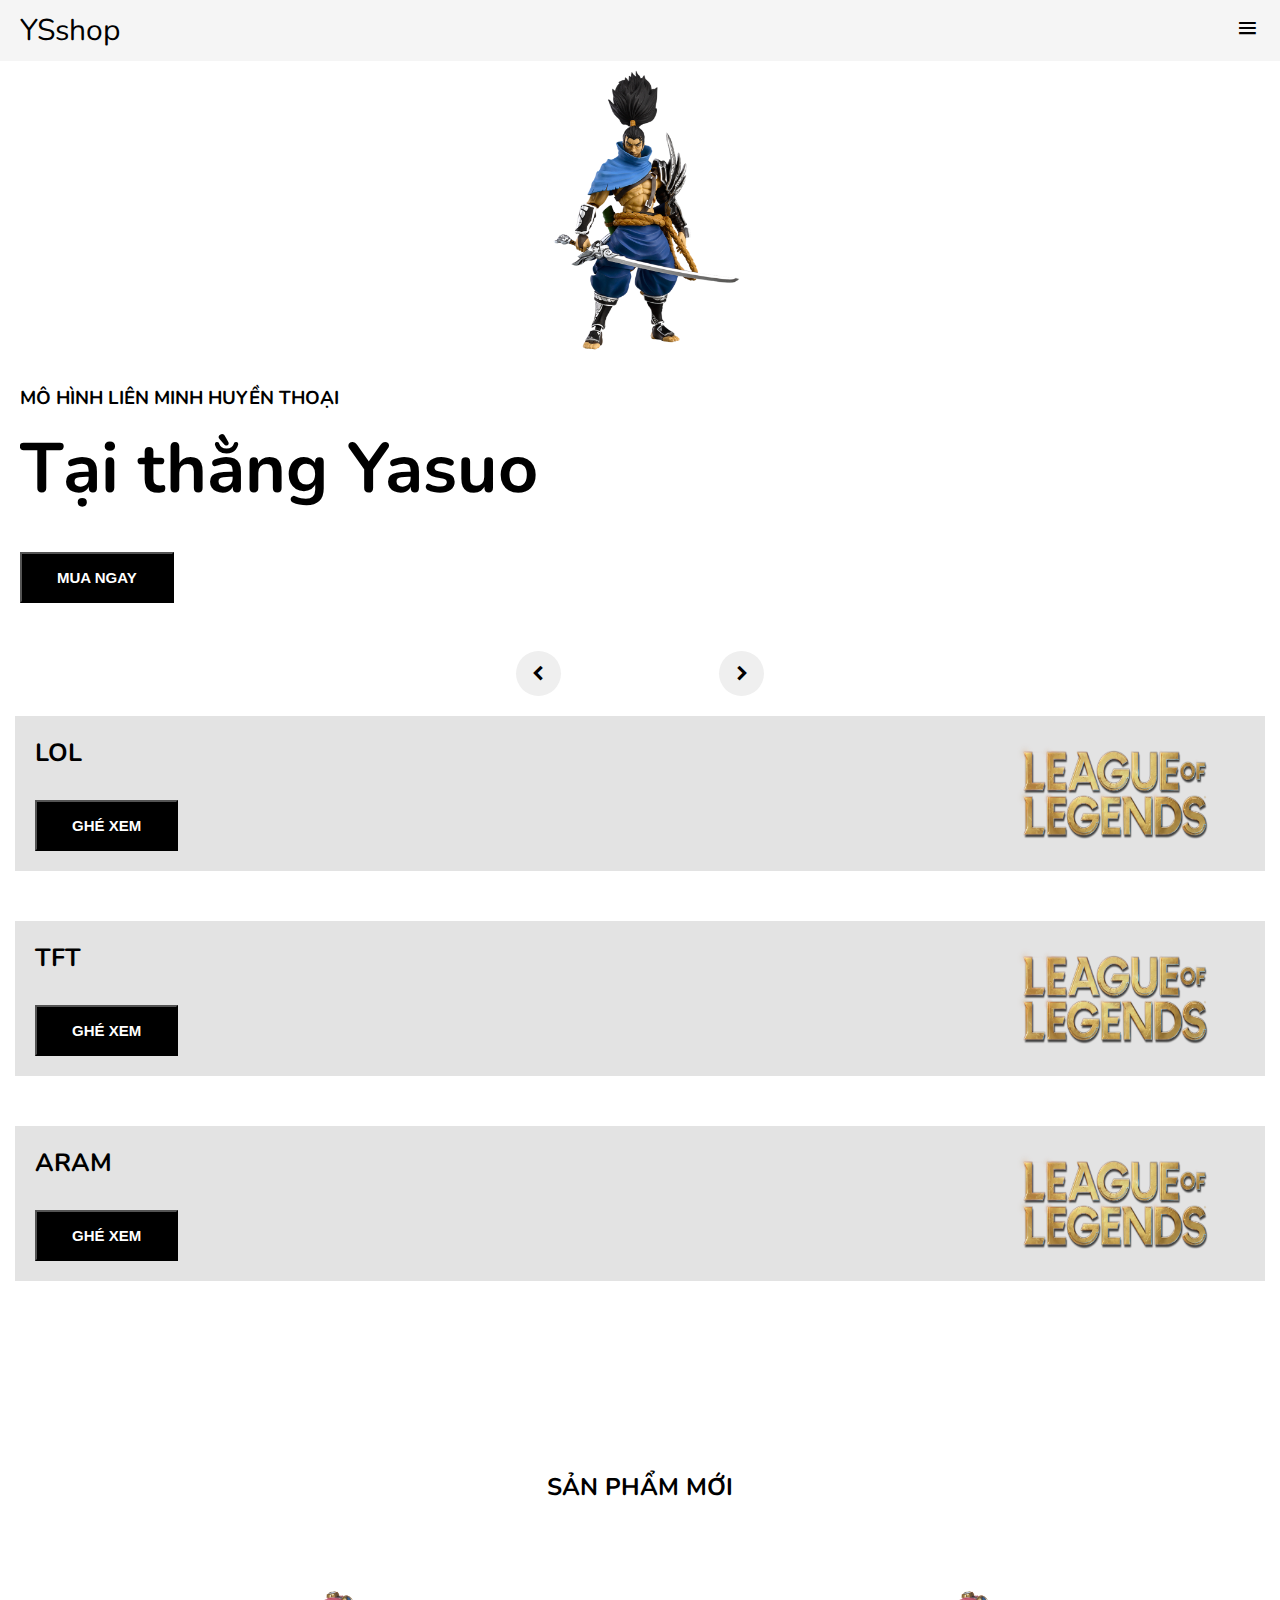
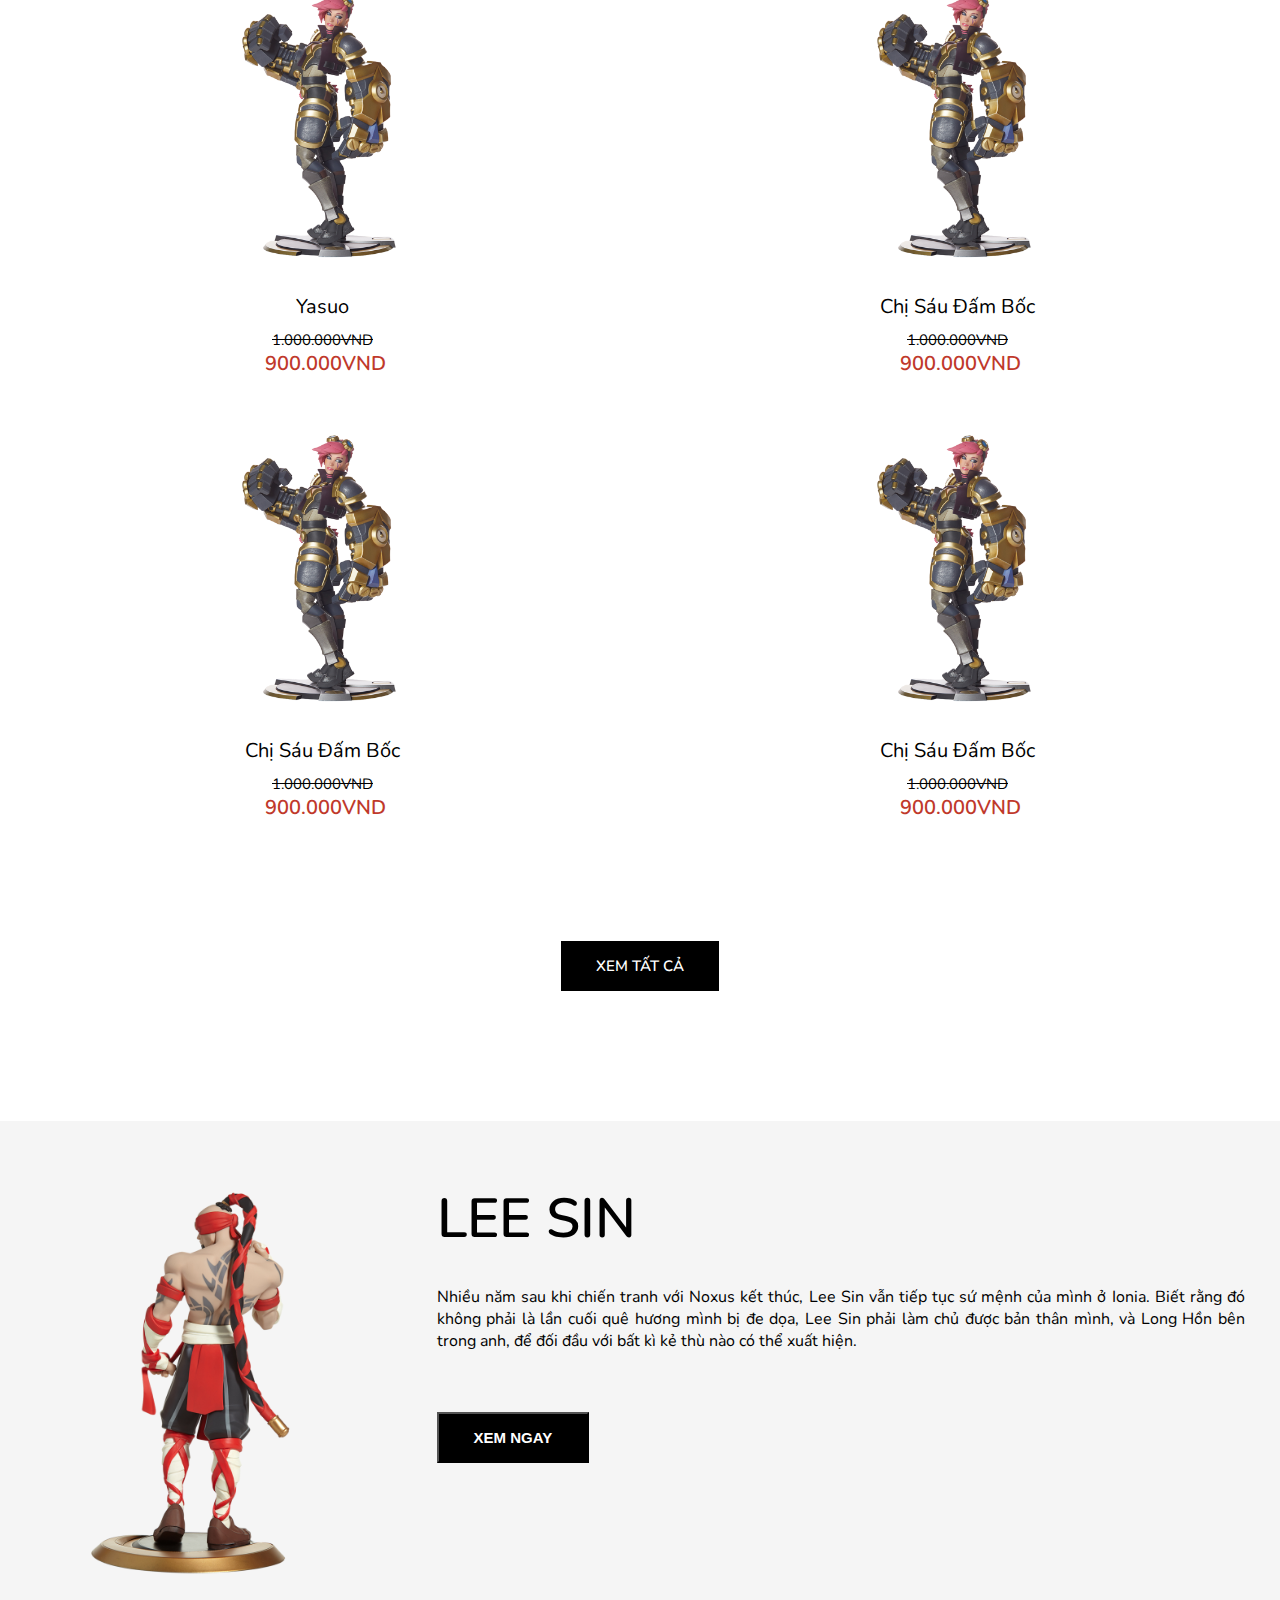
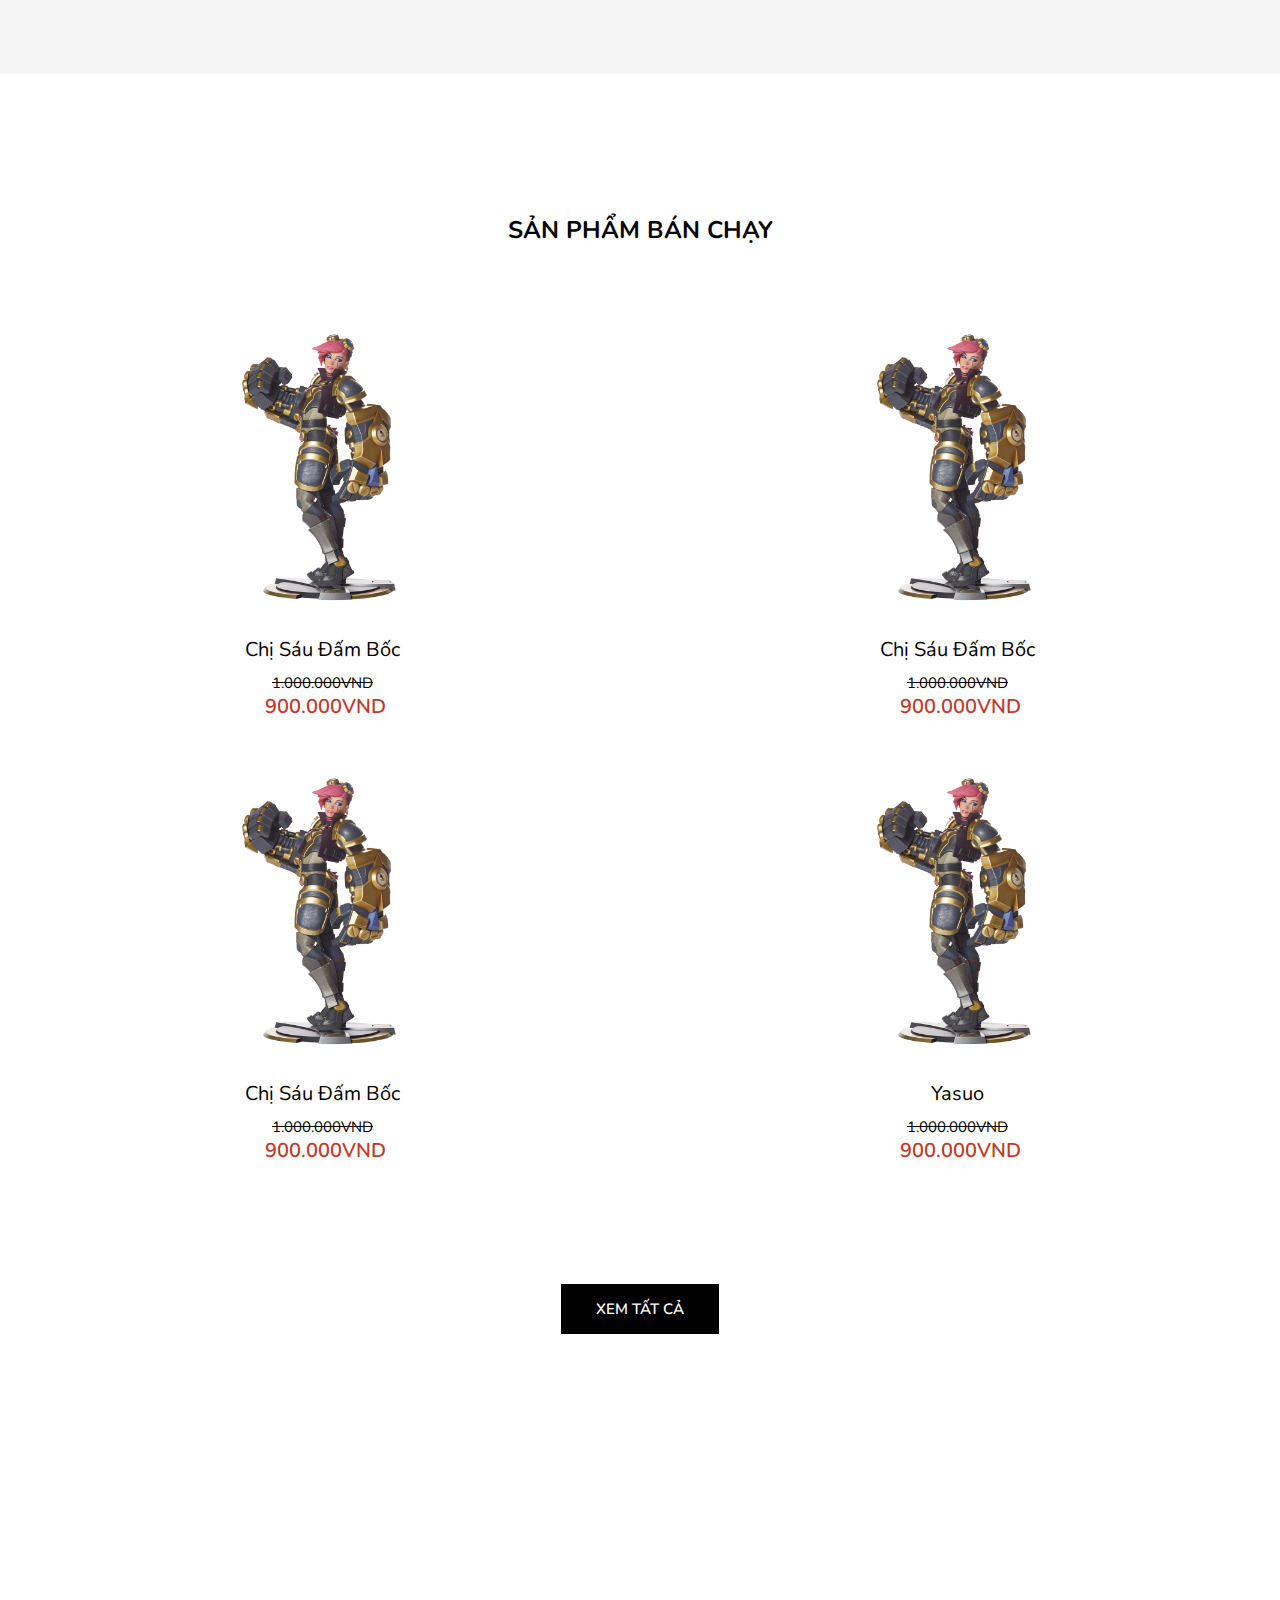
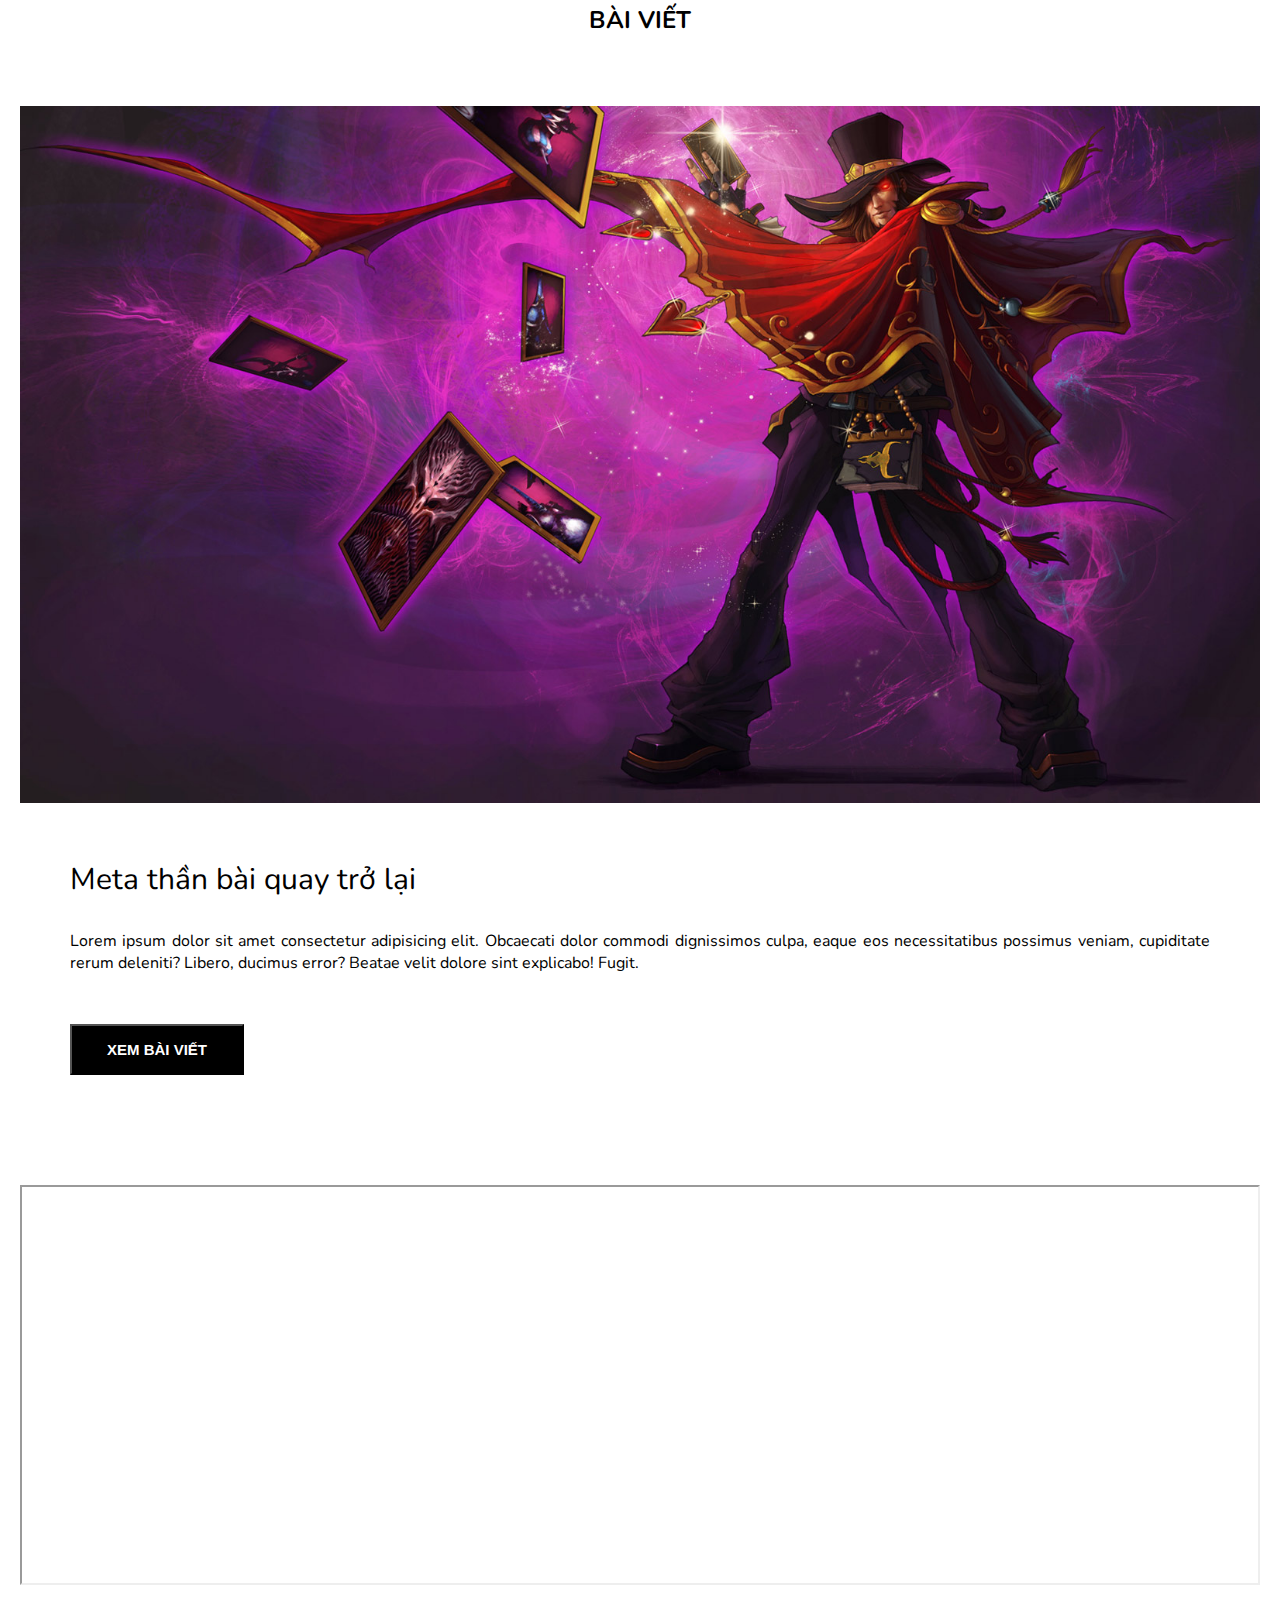
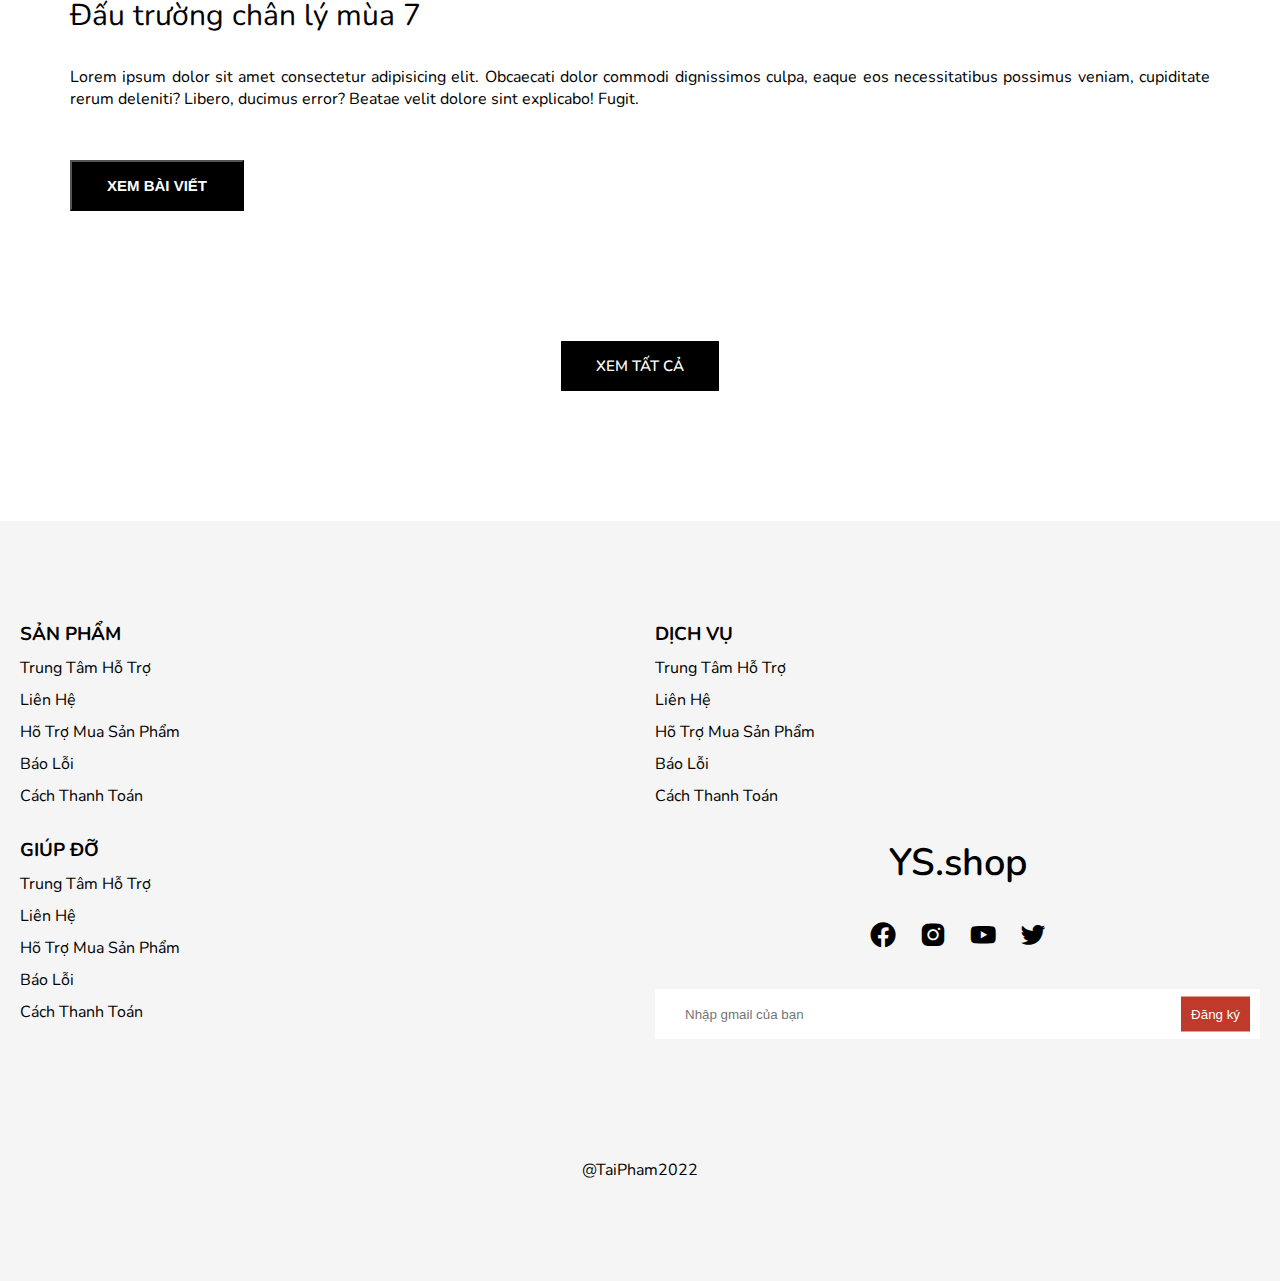
<file: index.html>
<!DOCTYPE html>
<html lang="en">

<head>
    <meta charset="UTF-8">
    <meta http-equiv="X-UA-Compatible" content="IE=edge">
    <meta name="viewport" content="width=device-width, initial-scale=1.0">
    <title>Home</title>
    <!-- GG Font -->
    <link rel="preconnect" href="https://fonts.googleapis.com">
    <link rel="preconnect" href="https://fonts.gstatic.com" crossorigin>
    <link rel="preconnect" href="https://fonts.googleapis.com">
    <link rel="preconnect" href="https://fonts.gstatic.com" crossorigin>
    <link
        href="https://fonts.googleapis.com/css2?family=Nunito:ital,wght@0,200;0,300;0,400;0,500;0,600;0,700;0,800;0,900;1,200;1,300;1,400;1,500;1,600;1,700;1,800;1,900&display=swap"
        rel="stylesheet">
    <!-- Boxicons -->
    <link href='https://unpkg.com/boxicons@2.1.2/css/boxicons.min.css' rel='stylesheet'>
    <!-- App css -->
    <link rel="stylesheet" href="./css/grid.css">
    <link rel="stylesheet" href="./css/app.css">

</head>

<body>
    <header>
        <!-- mobie menu -->
        <div class="mobie-menu bg-second">
            <a href="#" class="mobie-logo">YSshop</a>
            <span class="mb-menu-toggle" id="mb-menu-toggle">
                <i class='bx bx-menu'></i>
            </span>
        </div>
        <!-- end mobie menu -->
        <!-- main header -->
        <div class="header-wrapper" id="header-wrapper">
            <span class="mb-menu-toggle mb-menu-close" id="mb-menu-close">
                <i class='bx bx-x'></i>
            </span>
            <!-- Top header -->
            <div class="bg-second">
                <div class="top-header container">
                    <ul class="devided">
                        <li>
                            <a href="#">+0964412716</a>
                        </li>
                        <li>
                            <a href="#">taithangyasuo@gmail.com</a>
                        </li>
                    </ul>

                    <ul class="devided">
                        <li class="dropdown">
                            <a href="">ĐƠN VỊ TIỀN TỆ</a>
                            <i class='bx bxs-chevron-down'></i>
                            <ul class="dropdown-content">
                                <li><a href="">VND</a></li>
                                <li><a href="">USD</a></li>
                                <li><a href="">EUR</a></li>
                            </ul>
                        </li>

                        <li class="dropdown">
                            <a href="">NGÔN NGỮ</a>
                            <i class='bx bxs-chevron-down'></i>
                            <ul class="dropdown-content">
                                <li><a href="">VIETNAMESE</a></li>
                                <li><a href="">JAPANESE</a></li>
                                <li><a href="">ENGLISH</a></li>
                                <li><a href="">SPANISH</a></li>
                            </ul>
                        </li>
                    </ul>
                </div>
            </div>
            <!-- main header -->
            <div class="bg-main">
                <div class="mid-header container">
                    <a href="#" class="logo">YS.shop</a>
                    <div class="search">
                        <input type="text" placeholder="Tìm kiếm">
                        <i class='bx bx-search-alt-2'></i>
                    </div>
                    <ul class="user-name">
                        <li><a href="#"><i class='bx bx-bell'></i></a></li>
                        <li><a href="#"><i class='bx bx-user-circle'></i></a></li>
                        <li><a href="./cart.html"><i class='bx bx-cart'></i></a></li>
                        <li><a href="./register.html"><i class='bx bx-log-in'></i></a></li>
                    </ul>
                </div>
            </div>
            <!-- end main header -->
            <!-- bottom header -->
            <div class="bg-second">
                <div class="bottom-header container">
                    <ul class="main-menu">
                        <li>
                            <a href="#">Trang chủ</a>
                        </li>
                        <!-- Mega menu -->
                        <li class="mega-dropdown">
                            <a href="./product.html">Sản phẩm <i class='bx bx-chevron-down'></i></a>
                            <div class="mega-content">
                                <div class="row">
                                    <div class="col-3 col-md-12">
                                        <div class="box">
                                            <h3>Mô hình Akali</h3>
                                            <ul>
                                                <li>
                                                    <a href="#">K/DA Akali - Hàng hiệu</a>
                                                </li>
                                                <li>
                                                    <a href="#">SIÊU PHẨM: Akaili</a>
                                                </li>
                                                <li>
                                                    <a href="#">Akali Thợ Săn</a>
                                                </li>
                                                <li>
                                                    <a href="#">True Damega Akali</a>
                                                </li>
                                            </ul>
                                        </div>
                                    </div>

                                    <div class="col-3 col-md-12">
                                        <div class="box">
                                            <h3>Mô hình Akali</h3>
                                            <ul>
                                                <li>
                                                    <a href="#">K/DA Akali - Hàng hiệu</a>
                                                </li>
                                                <li>
                                                    <a href="#">SIÊU PHẨM: Akaili</a>
                                                </li>
                                                <li>
                                                    <a href="#">Akali Thợ Săn</a>
                                                </li>
                                                <li>
                                                    <a href="#">True Damega Akali</a>
                                                </li>
                                            </ul>
                                        </div>
                                    </div>

                                    <div class="col-3 col-md-12">
                                        <div class="box">
                                            <h3>Mô hình Akali</h3>
                                            <ul>
                                                <li>
                                                    <a href="#">K/DA Akali - Hàng hiệu</a>
                                                </li>
                                                <li>
                                                    <a href="#">SIÊU PHẨM: Akaili</a>
                                                </li>
                                                <li>
                                                    <a href="#">Akali Thợ Săn</a>
                                                </li>
                                                <li>
                                                    <a href="#">True Damega Akali</a>
                                                </li>
                                            </ul>
                                        </div>
                                    </div>

                                    <div class="col-3 col-md-12">
                                        <div class="box">
                                            <h3>Mô hình Akali</h3>
                                            <ul>
                                                <li>
                                                    <a href="#">K/DA Akali - Hàng hiệu</a>
                                                </li>
                                                <li>
                                                    <a href="#">SIÊU PHẨM: Akaili</a>
                                                </li>
                                                <li>
                                                    <a href="#">Akali Thợ Săn</a>
                                                </li>
                                                <li>
                                                    <a href="#">True Damega Akali</a>
                                                </li>
                                            </ul>
                                        </div>
                                    </div>
                                </div>
                                <div class="row img-row">
                                    <div class="col-3">
                                        <div class="box">
                                            <img src="./images/lien-minh-huyen-thoai.png" alt="">
                                        </div>
                                    </div>
                                    <div class="col-3">
                                        <div class="box">
                                            <img src="./images/Teamfight_Tactics_logo.png" alt="">
                                        </div>
                                    </div>
                                    <div class="col-3">
                                        <div class="box">
                                            <img src="./images/ls2.png" alt="">
                                        </div>
                                    </div>
                                    <div class="col-3">
                                        <div class="box">
                                            <img src="./images/vi-2.png" alt="">
                                        </div>
                                    </div>
                                </div>
                            </div>
                        </li>
                        <!-- End mega menu -->
                        <li>
                            <a href="#">Bài viết</a>
                        </li>
                        <li>
                            <a href="#">Liên hệ</a>
                        </li>
                        <li>
                            <a href="#">Giới thiệu</a>
                        </li>
                    </ul>
                </div>
            </div>
            <!-- end bottom header -->

        </div>
        <!-- end header -->
    </header>
    <!-- hero secton -->
    <div class="hero">
        <div class="slider">
            <div class="container">
                <!-- slide item -->
                <div class="slide active">
                    <div class="info">
                        <div class="info-content">
                            <h3 class="top-down">
                                MÔ HÌNH LIÊN MINH HUYỀN THOẠI
                            </h3>
                            <h2 class="top-down trans-delay-0-2">
                                Tại thằng Yasuo
                            </h2>
                            <p class="top-down trans-delay-0-4">
                                Không còn gì luyến lưu với Vùng Đất Đầu Tiên, Yasuo hướng về một chuyến hành trình mới,
                                dù anh chẳng thể biết nó sẽ dẫn anh đến đâu, nhưng duy chỉ mặc cảm tội lỗi của anh là
                                thứ kiềm hãm ngọn gió tự do.

                            </p>
                            <div class="top-down trans-delay-0-6">
                                <button class="btn-flat btn-hover">
                                    <span>Mua ngay</span>
                                </button>
                            </div>
                        </div>
                    </div>
                    <div class="img top-down">
                        <img src="./images/ys1.png" alt="">
                    </div>
                </div>
                <!-- end slide item -->
                <!-- slide item -->
                <div class="slide">
                    <div class="info">
                        <div class="info-content">
                            <h3 class="top-down">
                                MÔ HÌNH LIÊN MINH HUYỀN THOẠI
                            </h3>
                            <h2 class="top-down trans-delay-0-2">
                                Chị Sáu Đấm Bốc
                            </h2>
                            <p class="top-down trans-delay-0-4">
                                Không ai biết được làm sao Vi lại tới làm việc cùng Caitlyn, nhưng chắc chắn rằng điều
                                đã mang bộ đôi này tới với nhau sẽ luôn là bí mật. Theo xu hướng tội ác đang xảy ra ở
                                Piltover, người ta đoán rằng nó có liên quan đến nhân vật tóc xanh phá phách đó đến từ
                                Zaun…
                            </p>
                            <div class="top-down trans-delay-0-6">
                                <button class="btn-flat btn-hover">
                                    <span>Mua ngay</span>
                                </button>
                            </div>
                        </div>
                    </div>
                    <div class="img right-left">
                        <img src="./images/vi-2.png" alt="">
                    </div>
                </div>
                <!-- end slide item -->
                <!-- slide item -->
                <div class="slide ">
                    <div class="info">
                        <div class="info-content">
                            <h3 class="top-down">
                                MÔ HÌNH LIÊN MINH HUYỀN THOẠI
                            </h3>
                            <h2 class="top-down trans-delay-0-2">
                                ÔNG THẦY TÙ MÙ
                            </h2>
                            <p class="top-down trans-delay-0-4">
                                Nhiều năm sau khi chiến tranh với Noxus kết thúc, Lee Sin vẫn tiếp tục sứ mệnh của mình
                                ở Ionia. Biết rằng đó không phải là lần cuối quê hương mình bị đe dọa, Lee Sin phải làm
                                chủ được bản thân mình, và Long Hồn bên trong anh, để đối đầu với bất kì kẻ thù nào có
                                thể xuất hiện.

                            </p>
                            <div class="top-down trans-delay-0-6">
                                <button class="btn-flat btn-hover">
                                    <span>Mua ngay</span>
                                </button>
                            </div>
                        </div>
                    </div>
                    <div class="img left-right-left">
                        <img src="./images/ls2.png" alt="">
                    </div>
                </div>
                <!-- end slide item -->
            </div>

            <!-- Slide controller -->
            <button class=" slide-controll slide-next">
                <i class='bx bxs-chevron-right'></i>
            </button>
            <button class="slide-controll slide-prev">
                <i class='bx bxs-chevron-left'></i>
            </button>
            <!-- end Slide controller -->
        </div>
    </div>
    <!-- end hero secton -->

    <!-- promotion section -->
    <div class="promotion">
        <div class="row">
            <div class="col-4 col-md-12 col-sm-12">
                <div class="promotion-box">
                    <div class="text">
                        <h3>LOL</h3>
                        <button class="btn-flat btn-hover">
                            <span>Ghé xem</span>
                        </button>
                    </div>
                    <img src="./images/lol.png" alt="">
                </div>
            </div>
            <div class="col-4 col-md-12 col-sm-12">
                <div class="promotion-box">
                    <div class="text">
                        <h3>TFT</h3>
                        <button class="btn-flat btn-hover">
                            <span>Ghé xem</span>
                        </button>
                    </div>
                    <img src="./images/lol.png" alt="">
                </div>
            </div>
            <div class="col-4 col-md-12 col-sm-12">
                <div class="promotion-box">
                    <div class="text">
                        <h3>ARAM</h3>
                        <button class="btn-flat btn-hover">
                            <span>Ghé xem</span>
                        </button>
                    </div>
                    <img src="./images/lol.png" alt="">
                </div>
            </div>
        </div>
    </div>
    <!-- end promotion section -->

    <!-- product list -->
    <div class="section">
        <div class="container">
            <div class="section-header">
                <h2>Sản phẩm mới</h2>
            </div>
            <div class="row" id="latest-products">
                <div class="col-3 col-md-6 col-sm-12">
                    <div class="product-card">
                        <div class="product-card-img">
                            <img src="./images/vi-1.png" alt="">
                            <img src="./images/vi-2.png" alt="">
                        </div>
                        <div class="product-card-info">
                            <div class="product-btn">
                                <button class="btn-flat btn-hover btn-shop-now">
                                    Mua ngay
                                </button>
                                <button class="btn-flat btn-hover btn-cart-add">
                                    <i class='bx bx-cart-add'></i>
                                </button>
                                <button class="btn-flat btn-hover btn-cart-add">
                                    <i class='bx bx-heart'></i>
                                </button>
                            </div>
                            <div class="product-card-name">
                                Yasuo
                            </div>
                            <div class="product-card-price">
                                <span><del>1.000.000VND</del></span> <br>
                                <span class="curr-price">900.000VND</span>
                            </div>
                        </div>
                    </div>
                </div>
            </div>
            <div class="section-footer">
                <a href="./product.html" class="btn-flat btn-hover">
                    Xem tất cả
                </a>
            </div>
        </div>
    </div>
    <!-- end product list -->

    <!-- special product -->
    <div class="bg-second">
        <div class="section container">
            <div class="row">
                <div class="col-4 col-md-4">
                    <div class="sp-item-img">
                        <img src="./images/ls2.png" alt="">
                    </div>
                </div>
                <div class="col-7 col-md-8">
                    <div class="sp-item-info">
                        <div class="sp-item-name">
                            LEE SIN
                        </div>
                        <p class="sp-item-description">
                            Nhiều năm sau khi chiến tranh với Noxus kết thúc, Lee Sin vẫn tiếp tục sứ mệnh của mình ở
                            Ionia. Biết rằng đó không phải là lần cuối quê hương mình bị đe dọa, Lee Sin phải làm chủ
                            được bản thân mình, và Long Hồn bên trong anh, để đối đầu với bất kì kẻ thù nào có thể xuất
                            hiện.
                        </p>
                        <button class="btn-flat btn-hover">
                            Xem ngay
                        </button>
                    </div>
                </div>
            </div>
        </div>
    </div>
    <!-- end special product -->

    <!-- product list -->
    <div class="section">
        <div class="container">
            <div class="section-header">
                <h2>Sản phẩm bán chạy</h2>
            </div>
            <div class="row" id="best-products">
                <div class="col-3 col-md-6 col-sm-12">
                    <div class="product-card">
                        <div class="product-card-img">
                            <img src="./images/vi-1.png" alt="">
                            <img src="./images/vi-2.png" alt="">
                        </div>
                        <div class="product-card-info">
                            <div class="product-btn">
                                <button class="btn-flat btn-hover btn-shop-now">
                                    <a href="./product-detail.html">Mua ngay</a>
                                </button>
                                <button class="btn-flat btn-hover btn-cart-add">
                                    <i class='bx bx-cart-add'></i>
                                </button>
                                <button class="btn-flat btn-hover btn-cart-add">
                                    <i class='bx bx-heart'></i>
                                </button>
                            </div>
                            <div class="product-card-name">
                                Yasuo
                            </div>
                            <div class="product-card-price">
                                <span><del>1.000.000VND</del></span> <br>
                                <span class="curr-price">900.000VND</span>
                            </div>
                        </div>
                    </div>
                </div>
            </div>
            <div class="section-footer">
                <a href="./product.html" class="btn-flat btn-hover">
                    Xem tất cả
                </a>
            </div>
        </div>
    </div>
    <!-- end product list -->
    <!-- blogs -->
    <div class="section">
        <div class="container">
            <div class="section-header">
                <h2>Bài viết</h2>
            </div>
            <div class="blog">
                <div class="blog-img">
                    <img src="./images/tft.jpg" alt="">

                </div>
                <div class="blog-info">
                    <div class="blog-title">
                        Meta thần bài quay trở lại
                    </div>
                    <div class="blog-preview">
                        Lorem ipsum dolor sit amet consectetur adipisicing elit. Obcaecati dolor commodi dignissimos
                        culpa, eaque eos necessitatibus possimus veniam, cupiditate rerum deleniti? Libero, ducimus
                        error? Beatae velit dolore sint explicabo! Fugit.

                    </div>
                    <button class="btn-flat btn-hover">
                        Xem bài viết
                    </button>
                </div>
            </div>

            <div class="blog row-revere">
                <div class="blog-img">
                    <iframe class="video" src="https://www.youtube.com/embed/XmdAR_FGjxQ">
                    </iframe>

                </div>
                <div class="blog-info">
                    <div class="blog-title">
                        Đấu trường chân lý mùa 7
                    </div>
                    <div class="blog-preview">
                        Lorem ipsum dolor sit amet consectetur adipisicing elit. Obcaecati dolor commodi dignissimos
                        culpa, eaque eos necessitatibus possimus veniam, cupiditate rerum deleniti? Libero, ducimus
                        error? Beatae velit dolore sint explicabo! Fugit.

                    </div>
                    <button class="btn-flat btn-hover">
                        Xem bài viết
                    </button>
                </div>
            </div>

            <div class="section-footer">
                <a href="#" class="btn-flat btn-hover">Xem tất cả</a>
            </div>
        </div>
    </div>
    <!-- end blogs -->


    <!-- footer -->
    <footer class="bg-second">
        <div class="container">
            <div class="row">
                <div class="col-3 col-md-6">
                    <h3 class="footer-head">
                        Sản phẩm
                    </h3>
                    <ul class="menu">
                        <li><a href="#">Trung tâm hỗ trợ</a></li>
                        <li><a href="#">Liên hệ</a></li>
                        <li><a href="#">Hõ trợ mua sản phẩm</a></li>
                        <li><a href="#">Báo lỗi</a></li>
                        <li><a href="#">Cách thanh toán</a></li>
                    </ul>
                </div>

                <div class="col-3 col-md-6">
                    <h3 class="footer-head">
                        Dịch vụ
                    </h3>
                    <ul class="menu">
                        <li><a href="#">Trung tâm hỗ trợ</a></li>
                        <li><a href="#">Liên hệ</a></li>
                        <li><a href="#">Hõ trợ mua sản phẩm</a></li>
                        <li><a href="#">Báo lỗi</a></li>
                        <li><a href="#">Cách thanh toán</a></li>
                    </ul>
                </div>

                <div class="col-3 col-md-6">
                    <h3 class="footer-head">
                        Giúp đỡ
                    </h3>
                    <ul class="menu">
                        <li><a href="#">Trung tâm hỗ trợ</a></li>
                        <li><a href="#">Liên hệ</a></li>
                        <li><a href="#">Hõ trợ mua sản phẩm</a></li>
                        <li><a href="#">Báo lỗi</a></li>
                        <li><a href="#">Cách thanh toán</a></li>
                    </ul>
                </div>
                <div class="col-3 col-md-6 col-sm-12">
                    <div class="contact">
                        <h3 class="contact-header">
                            YS.shop
                        </h3>
                        <ul class="contact-socials">
                            <li><a href="#">
                                    <i class='bx bxl-facebook-circle'></i>
                                </a></li>
                            <li><a href="#">
                                    <i class='bx bxl-instagram-alt'></i>
                                </a></li>
                            <li><a href="#">
                                    <i class='bx bxl-youtube'></i>
                                </a></li>
                            <li><a href="#">
                                    <i class='bx bxl-twitter'></i>
                                </a></li>
                        </ul>
                    </div>
                    <div class="subscribe">
                        <input type="email" placeholder="Nhập gmail của bạn">
                        <button>Đăng ký</button>
                    </div>
                </div>
            </div>
            <div class="nguon">@TaiPham2022</div>

        </div>
    </footer>

    <!-- footer -->
    <script src="./js/app.js"></script>
    <script src="./js/index.js"></script>

</body>

</html>
</file>
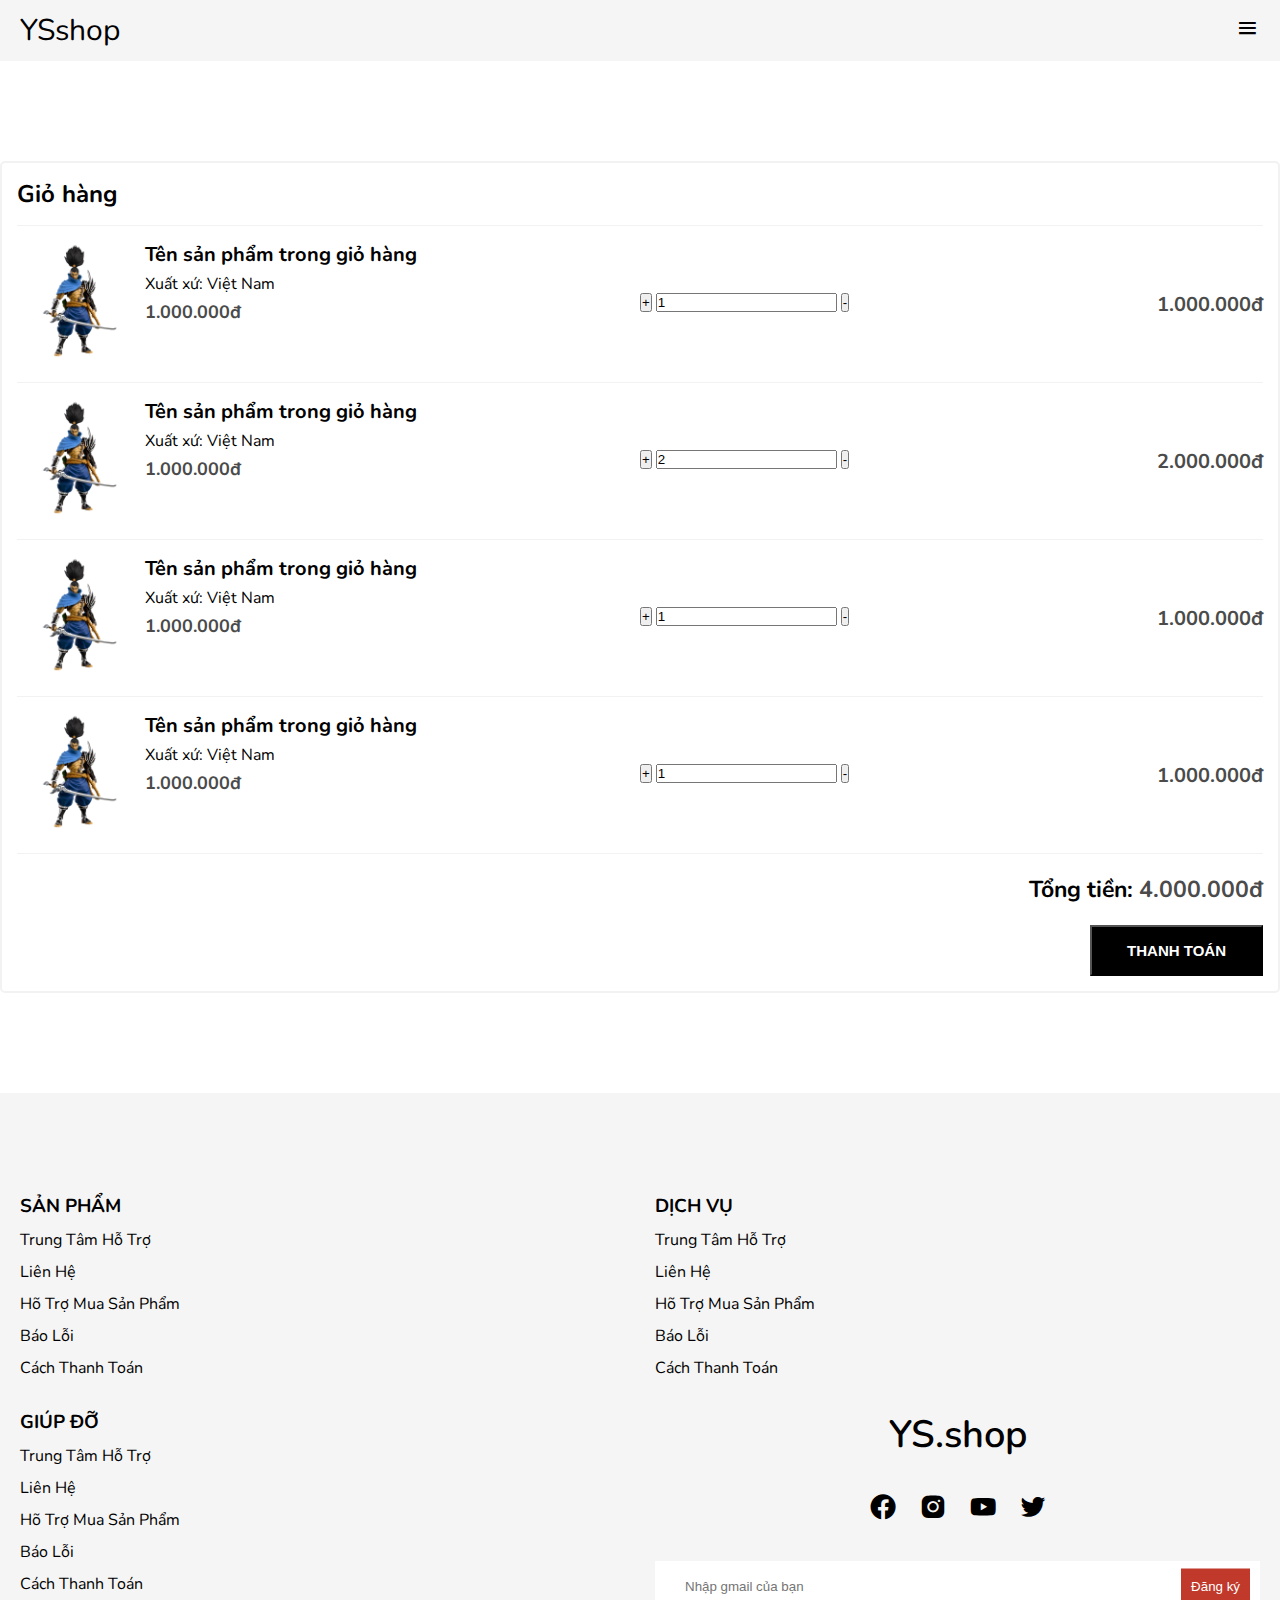
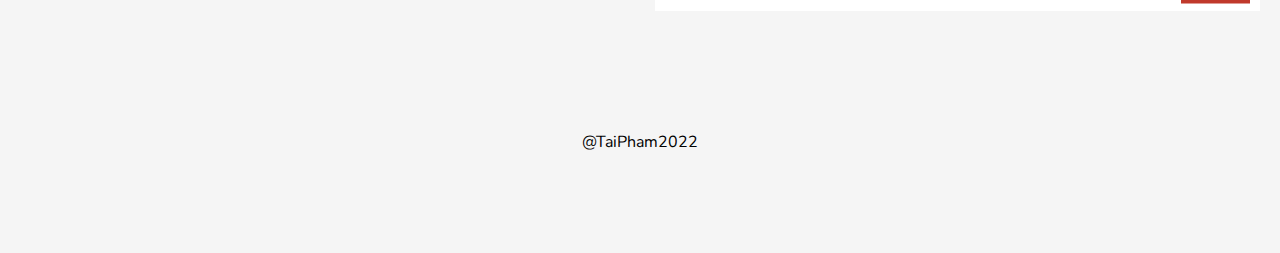
<file: cart.html>
<!DOCTYPE html>
<html lang="en">
<head>
    <meta charset="UTF-8">
    <meta http-equiv="X-UA-Compatible" content="IE=edge">
    <meta name="viewport" content="width=device-width, initial-scale=1.0">
    <title>TaiPshop</title>
    <!-- GG Font -->
    <link rel="preconnect" href="https://fonts.googleapis.com">
    <link rel="preconnect" href="https://fonts.gstatic.com" crossorigin>
    <link rel="preconnect" href="https://fonts.googleapis.com">
    <link rel="preconnect" href="https://fonts.gstatic.com" crossorigin>
    <link href="https://fonts.googleapis.com/css2?family=Nunito:ital,wght@0,200;0,300;0,400;0,500;0,600;0,700;0,800;0,900;1,200;1,300;1,400;1,500;1,600;1,700;1,800;1,900&display=swap" rel="stylesheet">
    <!-- Boxicons -->    
    <link href='https://unpkg.com/boxicons@2.1.2/css/boxicons.min.css' rel='stylesheet'>
    <!-- App css -->
    <link rel="stylesheet" href="./css/grid.css">
    <link rel="stylesheet" href="./css/app.css">

</head>
<body>
    <header>
        <!-- mobie menu -->
        <div class="mobie-menu bg-second">
            <a href="#" class="mobie-logo">YSshop</a>
                <span class="mb-menu-toggle" id="mb-menu-toggle">
                    <i class='bx bx-menu'></i>
                </span>
        </div>
        <!-- end mobie menu -->
        <!-- main header -->
        <div class="header-wrapper" id="header-wrapper">
            <span class="mb-menu-toggle mb-menu-close" id="mb-menu-close">
                <i class='bx bx-x'></i>
            </span>
            <!-- Top header -->
            <div class="bg-second">
                <div class="top-header container">
                    <ul class="devided">
                        <li>
                            <a href="#">+0964412716</a>
                        </li>
                        <li>
                            <a href="#">taithangyasuo@gmail.com</a> 
                        </li>
                    </ul>

                    <ul class="devided">
                        <li class="dropdown">
                            <a href="">ĐƠN VỊ TIỀN TỆ</a> 
                            <i class='bx bxs-chevron-down'></i>
                            <ul class="dropdown-content">
                                <li><a href="">VND</a></li>
                                <li><a href="">USD</a></li>
                                <li><a href="">EUR</a></li>
                            </ul>
                        </li>

                        <li class="dropdown">
                            <a href="">NGÔN NGỮ</a>
                            <i class='bx bxs-chevron-down'></i>
                            <ul class="dropdown-content">
                                <li><a href="">VIETNAMESE</a></li>
                                <li><a href="">JAPANESE</a></li>
                                <li><a href="">ENGLISH</a></li>
                                <li><a href="">SPANISH</a></li>
                            </ul>
                        </li>
                    </ul>
                </div>
            </div>
            <!-- main header -->
            <div class="bg-main">
                <div class="mid-header container">
                    <a href="#" class="logo">YS.shop</a>
                    <div class="search">
                        <input type="text" placeholder="Tìm kiếm">
                        <i class='bx bx-search-alt-2'></i>
                    </div>
                    <ul class="user-name">
                        <li><a href="#" ><i class='bx bx-bell'></i></a></li>
                        <li><a href="#" ><i class='bx bx-user-circle'></i></a></li>
                        <li><a href="./carrt.html" ><i class='bx bx-cart'></i></a></li>  
                        <li><a href="./register.html" ><i class='bx bx-log-in'></i></a></li>    
                    </ul>
                </div>
            </div>
            <!-- end main header -->
            <!-- bottom header -->
            <div class="bg-second">
                <div class="bottom-header container">
                    <ul class="main-menu">
                        <li>
                            <a href="#">Trang chủ</a>
                        </li>
                        <!-- Mega menu -->
                        <li class="mega-dropdown">
                            <a href="./product.html">Sản phẩm <i class='bx bx-chevron-down' ></i></a>
                            <div class="mega-content">
                                <div class="row">
                                    <div class="col-3 col-md-12">
                                        <div class="box">
                                            <h3>Mô hình Akali</h3>
                                            <ul>
                                                <li>
                                                    <a href="#">K/DA Akali - Hàng hiệu</a>
                                                </li>
                                                <li>
                                                    <a href="#">SIÊU PHẨM: Akaili</a>
                                                </li>
                                                <li>
                                                    <a href="#">Akali Thợ Săn</a>
                                                </li>
                                                <li>
                                                    <a href="#">True Damega Akali</a>
                                                </li>
                                            </ul>
                                        </div>
                                    </div>

                                    <div class="col-3 col-md-12">
                                        <div class="box">
                                            <h3>Mô hình Akali</h3>
                                            <ul>
                                                <li>
                                                    <a href="#">K/DA Akali - Hàng hiệu</a>
                                                </li>
                                                <li>
                                                    <a href="#">SIÊU PHẨM: Akaili</a>
                                                </li>
                                                <li>
                                                    <a href="#">Akali Thợ Săn</a>
                                                </li>
                                                <li>
                                                    <a href="#">True Damega Akali</a>
                                                </li>
                                            </ul>
                                        </div>
                                    </div>

                                    <div class="col-3 col-md-12">
                                        <div class="box">
                                            <h3>Mô hình Akali</h3>
                                            <ul>
                                                <li>
                                                    <a href="#">K/DA Akali - Hàng hiệu</a>
                                                </li>
                                                <li>
                                                    <a href="#">SIÊU PHẨM: Akaili</a>
                                                </li>
                                                <li>
                                                    <a href="#">Akali Thợ Săn</a>
                                                </li>
                                                <li>
                                                    <a href="#">True Damega Akali</a>
                                                </li>
                                            </ul>
                                        </div>
                                    </div>

                                    <div class="col-3 col-md-12">
                                        <div class="box">
                                            <h3>Mô hình Akali</h3>
                                            <ul>
                                                <li>
                                                    <a href="#">K/DA Akali - Hàng hiệu</a>
                                                </li>
                                                <li>
                                                    <a href="#">SIÊU PHẨM: Akaili</a>
                                                </li>
                                                <li>
                                                    <a href="#">Akali Thợ Săn</a>
                                                </li>
                                                <li>
                                                    <a href="#">True Damega Akali</a>
                                                </li>
                                            </ul>
                                        </div>
                                    </div>
                                </div>
                                <div class="row img-row">
                                        <div class="col-3">
                                            <div class="box">
                                                <img src="./images/lien-minh-huyen-thoai.png" alt="">
                                            </div>
                                        </div>
                                        <div class="col-3">
                                            <div class="box">
                                                <img src="./images/Teamfight_Tactics_logo.png" alt="">
                                            </div>
                                        </div>
                                        <div class="col-3">
                                            <div class="box">
                                                <img src="./images/ls2.png" alt="">
                                            </div>
                                        </div>
                                        <div class="col-3">
                                            <div class="box">
                                                <img src="./images/vi-2.png" alt="">
                                            </div>
                                        </div>
                                </div>
                            </div>
                        </li>
                        <!-- End mega menu -->
                        <li>
                            <a href="#">Bài viết</a>
                        </li>
                        <li>
                            <a href="#">Liên hệ</a>
                        </li>
                        <li>
                            <a href="#">Giới thiệu</a>
                        </li>
                    </ul>
                </div>
            </div>
            <!-- end bottom header -->

        </div>
        <!-- end header -->
    </header>
    <div class="cart">
        <h2 class="title" id="title_cart"><i class="fa-solid fa-cart-shopping"></i> Giỏ hàng</h2>
        <div class="list_product_cart"></div>
            <!-- start item-product -->
            <div class="item-product">
                <span class="remove-product">
                    <i class="fa-solid fa-xmark"></i>
                </span>
                <div class="left">
                    <a class="img_product" href="">
                        <img src="./images/ys1.png" width="100%"/>
                    </a>
                    <div class="info">
                        <h2 class="product_name">Tên sản phẩm trong giỏ hàng</h2>
                        <div class="origin">Xuất xứ: Việt Nam</div>
                        <div class="price">1.000.000đ</div>
                    </div>
                </div>
                <div class="right">
                    <div class="input_slg">
                        <button type="button" data-price="1000000" class="plus">+</button>
                        <input type="text" name="sl" value="1"/>
                        <button type="button" data-price="1000000" class="mute">-</button>
                    </div>
                    <div class="total_1_sp" data-total-price="1000000">1.000.000đ</div>
                </div>
            </div>
            <!-- end item-product -->

            <div class="item-product">
                <span class="remove-product">
                    <i class="fa-solid fa-xmark"></i>
                </span>
                <div class="left">
                    <a class="img_product" href="">
                        <img src="./images/ys1.png" width="100%"/>
                    </a>
                    <div class="info">
                        <h2 class="product_name">Tên sản phẩm trong giỏ hàng</h2>
                        <div class="origin">Xuất xứ: Việt Nam</div>
                        <div class="price">1.000.000đ</div>
                    </div>
                </div>
                <div class="right">
                    <div class="input_slg">
                        <button type="button" data-price="1000000" class="plus">+</button>
                        <input type="text" id="slg_2" name="sl" value="2"/>
                        <button type="button" data-price="1000000" class="mute">-</button>
                    </div>
                    <div class="total_1_sp" data-total-price="2000000">2.000.000đ</div>
                </div>
            </div>
            <div class="item-product">
                <span class="remove-product">
                    <i class="fa-solid fa-xmark"></i>
                </span>
                <div class="left">
                    <a class="img_product" href="">
                        <img src="./images/ys1.png" width="100%"/>
                    </a>
                    <div class="info">
                        <h2 class="product_name">Tên sản phẩm trong giỏ hàng</h2>
                        <div class="origin">Xuất xứ: Việt Nam</div>
                        <div class="price">1.000.000đ</div>
                    </div>
                </div>
                <div class="right">
                    <div class="input_slg">
                        <button type="button" data-price="1000000" class="plus">+</button>
                        <input type="text" name="sl" value="1"/>
                        <button type="button" data-price="1000000" class="mute">-</button>
                    </div>
                    <div class="total_1_sp" data-total-price="1000000">1.000.000đ</div>
                </div>
            </div>
            <div class="item-product">
                <span class="remove-product">
                    <i class="fa-solid fa-xmark"></i>
                </span>
                <span class="remove-product">
                    <i class="fa-solid fa-xmark"></i>
                </span>
                <div class="left">
                    <a class="img_product" href="">
                        <img src="./images/ys1.png" width="100%"/>
                    </a>
                    <div class="info">
                        <h2 class="product_name">Tên sản phẩm trong giỏ hàng</h2>
                        <div class="origin">Xuất xứ: Việt Nam</div>
                        <div class="price">1.000.000đ</div>
                    </div>
                </div>
                <div class="right">
                    <div class="input_slg">
                        <button type="button" data-price="1000000" class="plus">+</button>
                        <input type="text" name="sl" value="1"/>
                        <button type="button" data-price="1000000" class="mute">-</button>
                    </div>
                    <div class="total_1_sp" data-total-price="1000000">1.000.000đ</div>
                </div>
            </div>
            <div class="total_price">
                <span>Tổng tiền: </span><span id="total_price_prduct">4.000.000đ</span>
            </div>
            <div class="action">
                <button type="button" class="btn-flat btn-hover">Thanh toán</button>
            </div>
        </div>
    </div>
    <!-- cart items details -->
    <footer class="bg-second">
        <div class="container">
            <div class="row">
                <div class="col-3 col-md-6">
                    <h3 class="footer-head">
                        Sản phẩm
                    </h3>
                    <ul class="menu">
                        <li><a href="#">Trung tâm hỗ trợ</a></li>
                        <li><a href="#">Liên hệ</a></li>
                        <li><a href="#">Hõ trợ mua sản phẩm</a></li>
                        <li><a href="#">Báo lỗi</a></li>
                        <li><a href="#">Cách thanh toán</a></li>
                    </ul>
                </div>
    
                <div class="col-3 col-md-6">
                    <h3 class="footer-head">
                        Dịch vụ
                    </h3>
                    <ul class="menu">
                        <li><a href="#">Trung tâm hỗ trợ</a></li>
                        <li><a href="#">Liên hệ</a></li>
                        <li><a href="#">Hõ trợ mua sản phẩm</a></li>
                        <li><a href="#">Báo lỗi</a></li>
                        <li><a href="#">Cách thanh toán</a></li>
                    </ul>
                </div>
                
                <div class="col-3 col-md-6">
                    <h3 class="footer-head">
                        Giúp đỡ
                    </h3>
                    <ul class="menu">
                        <li><a href="#">Trung tâm hỗ trợ</a></li>
                        <li><a href="#">Liên hệ</a></li>
                        <li><a href="#">Hõ trợ mua sản phẩm</a></li>
                        <li><a href="#">Báo lỗi</a></li>
                        <li><a href="#">Cách thanh toán</a></li>
                    </ul>
                </div>
                <div class="col-3 col-md-6 col-sm-12">
                    <div class="contact">
                        <h3 class="contact-header">
                            YS.shop
                        </h3>
                        <ul class="contact-socials">
                            <li><a href="#">
                                <i class='bx bxl-facebook-circle'></i>
                            </a></li>
                            <li><a href="#">
                                <i class='bx bxl-instagram-alt'></i>
                            </a></li>
                            <li><a href="#">
                                <i class='bx bxl-youtube'></i>
                            </a></li>
                            <li><a href="#">
                                <i class='bx bxl-twitter'></i>
                            </a></li>
                        </ul>
                    </div>
                    <div class="subscribe">
                        <input type="email" placeholder="Nhập gmail của bạn">
                        <button>Đăng ký</button>
                    </div>
                </div>
            </div>
            <div class="nguon">@TaiPham2022</div>
         
        </div>
    </footer>
    <script src="js/jquery-3.6.0.min.js"></script>
    <script src="js/cart.js"></script>
    <script src="js/app.js"></script>
    <script src="js/index.js"></script>

</body>
</html>
</file>
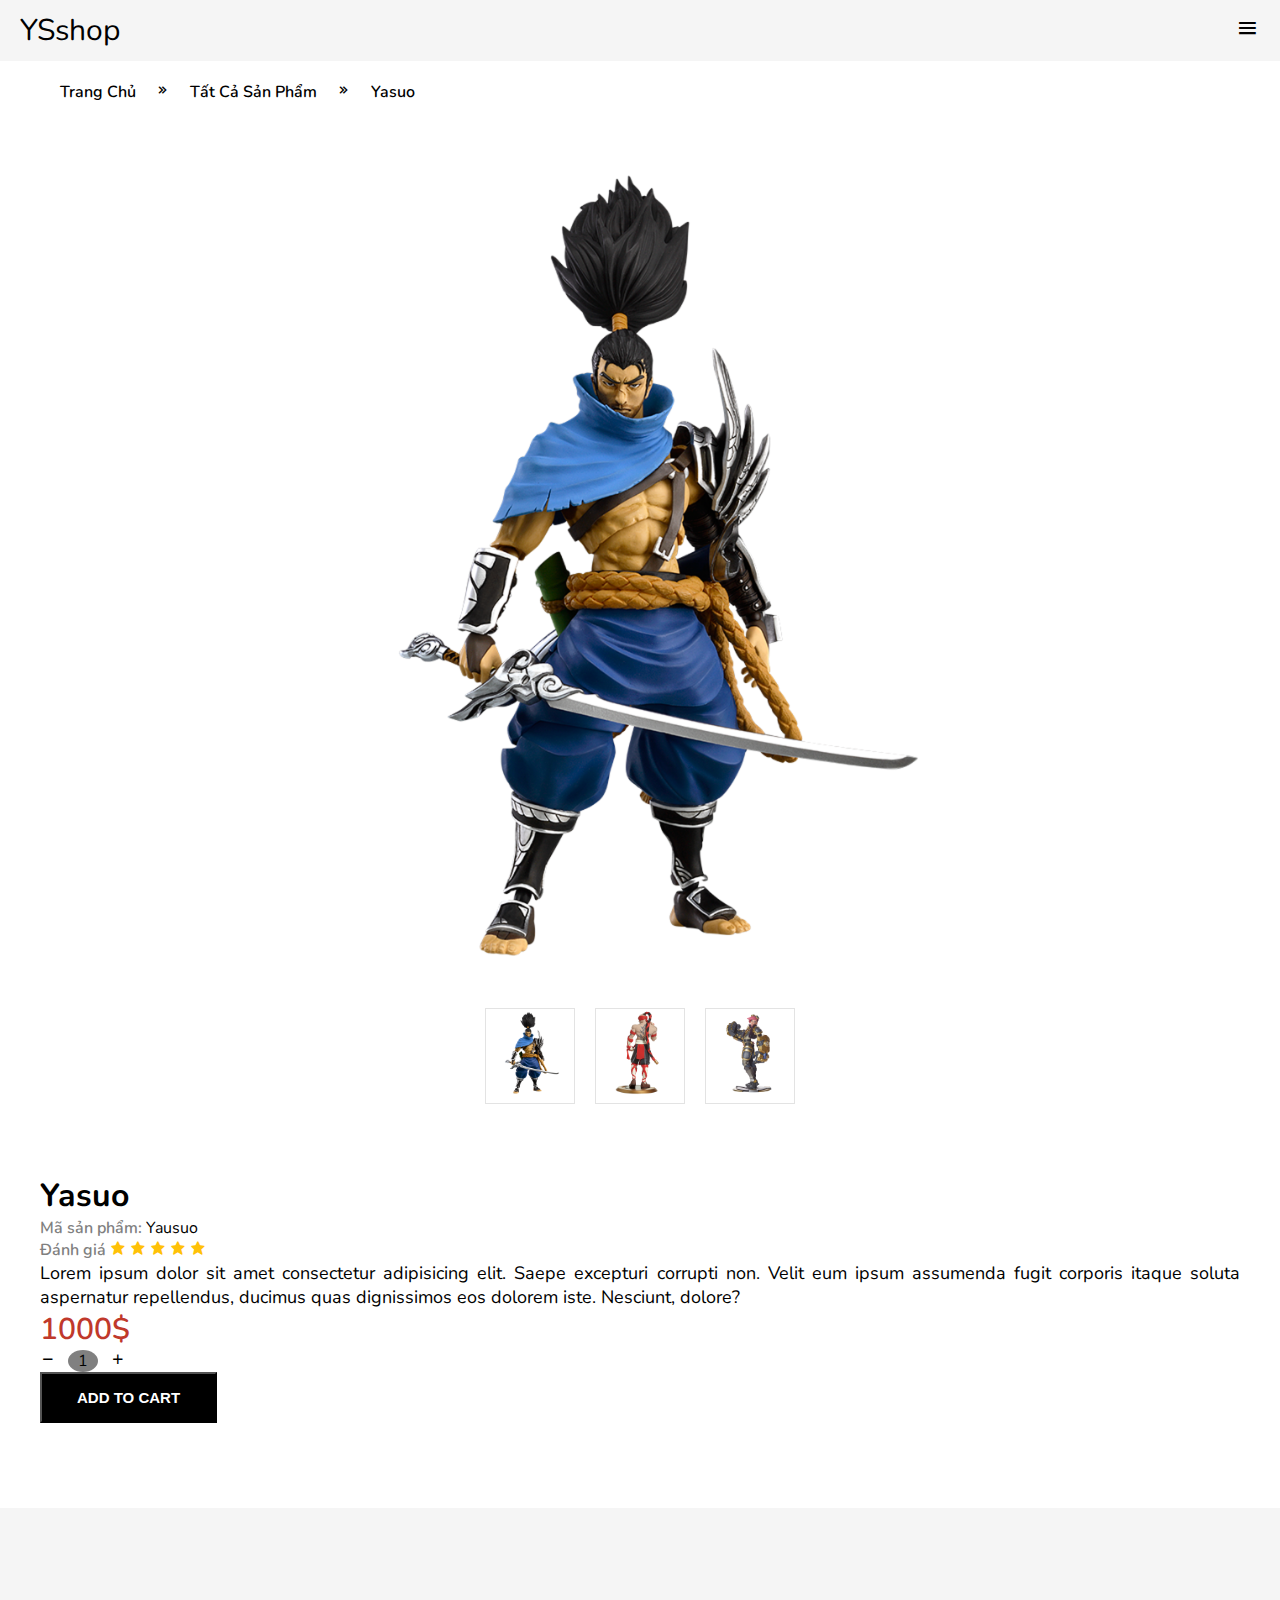
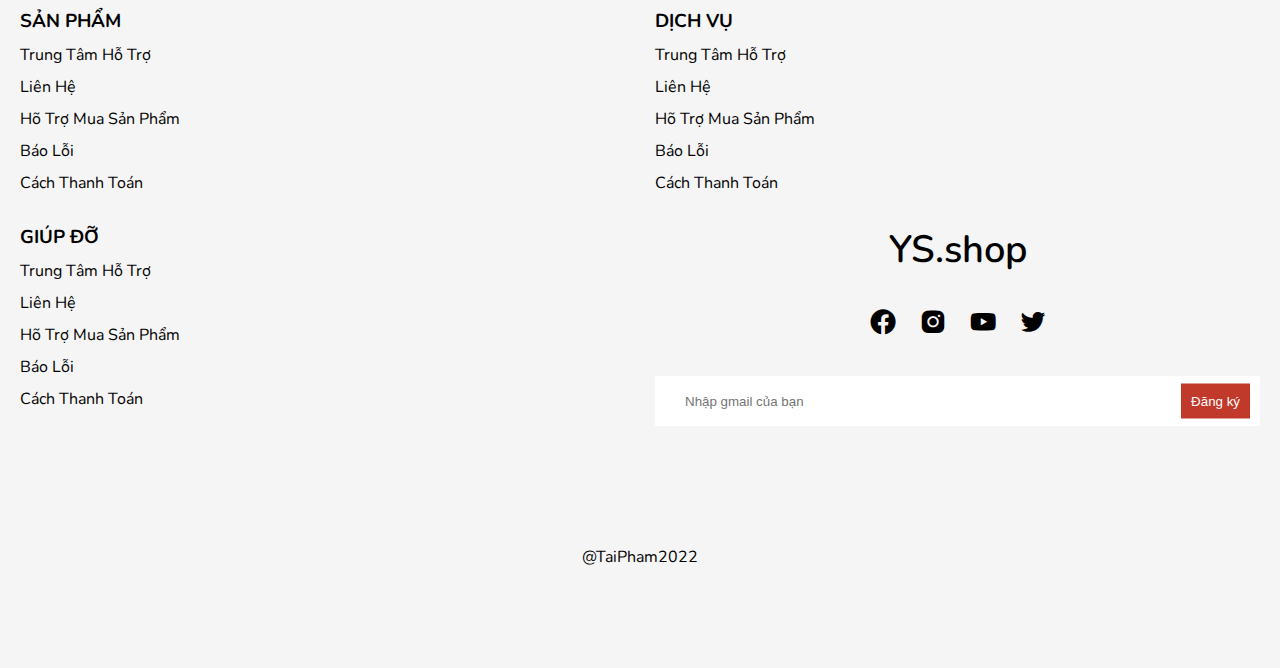
<file: product-detail.html>
<!DOCTYPE html>
<html lang="en">

<head>
    <meta charset="UTF-8">
    <meta http-equiv="X-UA-Compatible" content="IE=edge">
    <meta name="viewport" content="width=device-width, initial-scale=1.0">
    <title>Home</title>
    <!-- GG Font -->
    <link rel="preconnect" href="https://fonts.googleapis.com">
    <link rel="preconnect" href="https://fonts.gstatic.com" crossorigin>
    <link rel="preconnect" href="https://fonts.googleapis.com">
    <link rel="preconnect" href="https://fonts.gstatic.com" crossorigin>
    <link
        href="https://fonts.googleapis.com/css2?family=Nunito:ital,wght@0,200;0,300;0,400;0,500;0,600;0,700;0,800;0,900;1,200;1,300;1,400;1,500;1,600;1,700;1,800;1,900&display=swap"
        rel="stylesheet">
    <!-- Boxicons -->
    <link href='https://unpkg.com/boxicons@2.1.2/css/boxicons.min.css' rel='stylesheet'>
    <!-- App css -->
    <link rel="stylesheet" href="./css/grid.css">
    <link rel="stylesheet" href="./css/app.css">

</head>

<body>
    <header>
        <!-- mobie menu -->
        <div class="mobie-menu bg-second">
            <a href="#" class="mobie-logo">YSshop</a>
            <span class="mb-menu-toggle" id="mb-menu-toggle">
                <i class='bx bx-menu'></i>
            </span>
        </div>
        <!-- end mobie menu -->
        <!-- main header -->
        <div class="header-wrapper" id="header-wrapper">
            <span class="mb-menu-toggle mb-menu-close" id="mb-menu-close">
                <i class='bx bx-x'></i>
            </span>
            <!-- Top header -->
            <div class="bg-second">
                <div class="top-header container">
                    <ul class="devided">
                        <li>
                            <a href="#">+0964412716</a>
                        </li>
                        <li>
                            <a href="#">taithangyasuo@gmail.com</a>
                        </li>
                    </ul>

                    <ul class="devided">
                        <li class="dropdown">
                            <a href="">ĐƠN VỊ TIỀN TỆ</a>
                            <i class='bx bxs-chevron-down'></i>
                            <ul class="dropdown-content">
                                <li><a href="">VND</a></li>
                                <li><a href="">USD</a></li>
                                <li><a href="">EUR</a></li>
                            </ul>
                        </li>

                        <li class="dropdown">
                            <a href="">NGÔN NGỮ</a>
                            <i class='bx bxs-chevron-down'></i>
                            <ul class="dropdown-content">
                                <li><a href="">VIETNAMESE</a></li>
                                <li><a href="">JAPANESE</a></li>
                                <li><a href="">ENGLISH</a></li>
                                <li><a href="">SPANISH</a></li>
                            </ul>
                        </li>
                    </ul>
                </div>
            </div>
            <!-- main header -->
            <div class="bg-main">
                <div class="mid-header container">
                    <a href="#" class="logo">YS.shop</a>
                    <div class="search">
                        <input type="text" placeholder="Tìm kiếm">
                        <i class='bx bx-search-alt-2'></i>
                    </div>
                    <ul class="user-name">
                        <li><a href="#"><i class='bx bx-bell'></i></a></li>
                        <li><a href="#"><i class='bx bx-user-circle'></i></a></li>
                        <li><a href="./cart.html"><i class='bx bx-cart'></i></a></li>
                        <li><a href="./register.html"><i class='bx bx-log-in'></i></a></li>
                    </ul>
                </div>
            </div>
            <!-- end main header -->
            <!-- bottom header -->
            <div class="bg-second">
                <div class="bottom-header container">
                    <ul class="main-menu">
                        <li>
                            <a href="#">Trang chủ</a>
                        </li>
                        <!-- Mega menu -->
                        <li class="mega-dropdown">
                            <a href="./product.html">Sản phẩm <i class='bx bx-chevron-down'></i></a>
                            <div class="mega-content">
                                <div class="row">
                                    <div class="col-3 col-md-12">
                                        <div class="box">
                                            <h3>Mô hình Akali</h3>
                                            <ul>
                                                <li>
                                                    <a href="#">K/DA Akali - Hàng hiệu</a>
                                                </li>
                                                <li>
                                                    <a href="#">SIÊU PHẨM: Akaili</a>
                                                </li>
                                                <li>
                                                    <a href="#">Akali Thợ Săn</a>
                                                </li>
                                                <li>
                                                    <a href="#">True Damega Akali</a>
                                                </li>
                                            </ul>
                                        </div>
                                    </div>

                                    <div class="col-3 col-md-12">
                                        <div class="box">
                                            <h3>Mô hình Akali</h3>
                                            <ul>
                                                <li>
                                                    <a href="#">K/DA Akali - Hàng hiệu</a>
                                                </li>
                                                <li>
                                                    <a href="#">SIÊU PHẨM: Akaili</a>
                                                </li>
                                                <li>
                                                    <a href="#">Akali Thợ Săn</a>
                                                </li>
                                                <li>
                                                    <a href="#">True Damega Akali</a>
                                                </li>
                                            </ul>
                                        </div>
                                    </div>

                                    <div class="col-3 col-md-12">
                                        <div class="box">
                                            <h3>Mô hình Akali</h3>
                                            <ul>
                                                <li>
                                                    <a href="#">K/DA Akali - Hàng hiệu</a>
                                                </li>
                                                <li>
                                                    <a href="#">SIÊU PHẨM: Akaili</a>
                                                </li>
                                                <li>
                                                    <a href="#">Akali Thợ Săn</a>
                                                </li>
                                                <li>
                                                    <a href="#">True Damega Akali</a>
                                                </li>
                                            </ul>
                                        </div>
                                    </div>

                                    <div class="col-3 col-md-12">
                                        <div class="box">
                                            <h3>Mô hình Akali</h3>
                                            <ul>
                                                <li>
                                                    <a href="#">K/DA Akali - Hàng hiệu</a>
                                                </li>
                                                <li>
                                                    <a href="#">SIÊU PHẨM: Akaili</a>
                                                </li>
                                                <li>
                                                    <a href="#">Akali Thợ Săn</a>
                                                </li>
                                                <li>
                                                    <a href="#">True Damega Akali</a>
                                                </li>
                                            </ul>
                                        </div>
                                    </div>
                                </div>
                                <div class="row img-row">
                                    <div class="col-3">
                                        <div class="box">
                                            <img src="./images/lien-minh-huyen-thoai.png" alt="">
                                        </div>
                                    </div>
                                    <div class="col-3">
                                        <div class="box">
                                            <img src="./images/Teamfight_Tactics_logo.png" alt="">
                                        </div>
                                    </div>
                                    <div class="col-3">
                                        <div class="box">
                                            <img src="./images/ls2.png" alt="">
                                        </div>
                                    </div>
                                    <div class="col-3">
                                        <div class="box">
                                            <img src="./images/vi-2.png" alt="">
                                        </div>
                                    </div>
                                </div>
                            </div>
                        </li>
                        <!-- End mega menu -->
                        <li>
                            <a href="#">Bài viết</a>
                        </li>
                        <li>
                            <a href="#">Liên hệ</a>
                        </li>
                        <li>
                            <a href="#">Giới thiệu</a>
                        </li>
                    </ul>
                </div>
            </div>
            <!-- end bottom header -->

        </div>
        <!-- end header -->
    </header>
    <!-- Product-detail -->
    <div class="bg-main">
        <div class="container">
            <div class="box">
                <div class="breadcumb">
                    <a href="./index.html">Trang chủ</a>
                    <span><i class='bx bx-chevrons-right'></i></span>
                    <a href="./product.html">Tất cả sản phẩm</a>
                    <span><i class='bx bx-chevrons-right'></i></span>
                    <a href="./product-detail.html">Yasuo</a>
                </div>
                <div class="row product-row">
                    <div class="col-5 col-md-12">
                        <div class="product-img" id="product-img">
                            <img src="./images/ys1.png" alt="">
                        </div>
                        <div class="box">
                            <div class="product-img-list">
                                <div class="product-img-item">
                                    <img src="./images/ys1.png" alt="">
                                </div>
                                <div class="product-img-item">
                                    <img src="./images/ls2.png" alt="">
                                </div>
                                <div class="product-img-item">
                                    <img src="./images/vi-1.png" alt="">
                                </div>
                            </div>
                        </div>
                    </div>
                    <div class="col-7 magin col-md-12">
                        <div class="product-info">
                            <h1>Yasuo</h1>
                        </div>
                        <div class="product-info-detail">
                            <span class="product-info-detail-title">Mã sản phẩm: </span>
                            <a href="#">Yausuo</a>
                        </div>
                        <div class="product-info-detail">
                            <span class="product-info-detail-title">Đánh giá</span>
                            <span class="rating">
                                <i class='bx bxs-star'></i>
                                <i class='bx bxs-star'></i>
                                <i class='bx bxs-star'></i>
                                <i class='bx bxs-star'></i>
                                <i class='bx bxs-star'></i>
                            </span>
                        </div>
                        <p class="product-description">
                            Lorem ipsum dolor sit amet consectetur adipisicing elit. Saepe excepturi corrupti non. Velit
                            eum ipsum assumenda fugit corporis itaque soluta aspernatur repellendus, ducimus quas
                            dignissimos eos dolorem iste. Nesciunt, dolore?
                        </p>
                        <div class="product-info-price">1000$</div>
                        <div class="product-quantity-wrapper">
                            <span class="product-quantity-btn">
                                <i class='bx bx-minus'></i>
                            </span>
                            <span class="product-quantity">1</span>
                            <span class="product-quantity-btn">
                                <i class='bx bx-plus'></i>
                            </span>
                        </div>

                        <div>
                            <button class="btn-flat btn-hover"> <a href="./cart.html">add to cart</a></button>
                        </div>
                    </div>
                </div>
            </div>
        </div>
        <!-- End produt detail -->

        <footer class=" bg-second">
            <div class="container">
                <div class="row">
                    <div class="col-3 col-md-6">
                        <h3 class="footer-head">
                            Sản phẩm
                        </h3>
                        <ul class="menu">
                            <li><a href="#">Trung tâm hỗ trợ</a></li>
                            <li><a href="#">Liên hệ</a></li>
                            <li><a href="#">Hõ trợ mua sản phẩm</a></li>
                            <li><a href="#">Báo lỗi</a></li>
                            <li><a href="#">Cách thanh toán</a></li>
                        </ul>
                    </div>

                    <div class="col-3 col-md-6">
                        <h3 class="footer-head">
                            Dịch vụ
                        </h3>
                        <ul class="menu">
                            <li><a href="#">Trung tâm hỗ trợ</a></li>
                            <li><a href="#">Liên hệ</a></li>
                            <li><a href="#">Hõ trợ mua sản phẩm</a></li>
                            <li><a href="#">Báo lỗi</a></li>
                            <li><a href="#">Cách thanh toán</a></li>
                        </ul>
                    </div>

                    <div class="col-3 col-md-6">
                        <h3 class="footer-head">
                            Giúp đỡ
                        </h3>
                        <ul class="menu">
                            <li><a href="#">Trung tâm hỗ trợ</a></li>
                            <li><a href="#">Liên hệ</a></li>
                            <li><a href="#">Hõ trợ mua sản phẩm</a></li>
                            <li><a href="#">Báo lỗi</a></li>
                            <li><a href="#">Cách thanh toán</a></li>
                        </ul>
                    </div>
                    <div class="col-3 col-md-6 col-sm-12">
                        <div class="contact">
                            <h3 class="contact-header">
                                YS.shop
                            </h3>
                            <ul class="contact-socials">
                                <li><a href="#">
                                        <i class='bx bxl-facebook-circle'></i>
                                    </a></li>
                                <li><a href="#">
                                        <i class='bx bxl-instagram-alt'></i>
                                    </a></li>
                                <li><a href="#">
                                        <i class='bx bxl-youtube'></i>
                                    </a></li>
                                <li><a href="#">
                                        <i class='bx bxl-twitter'></i>
                                    </a></li>
                            </ul>
                        </div>
                        <div class="subscribe">
                            <input type="email" placeholder="Nhập gmail của bạn">
                            <button>Đăng ký</button>
                        </div>
                    </div>
                </div>
                <div class="nguon">@TaiPham2022</div>

            </div>
        </footer>
        <script src="./js/product-detail.js"></script>
</body>
</file>
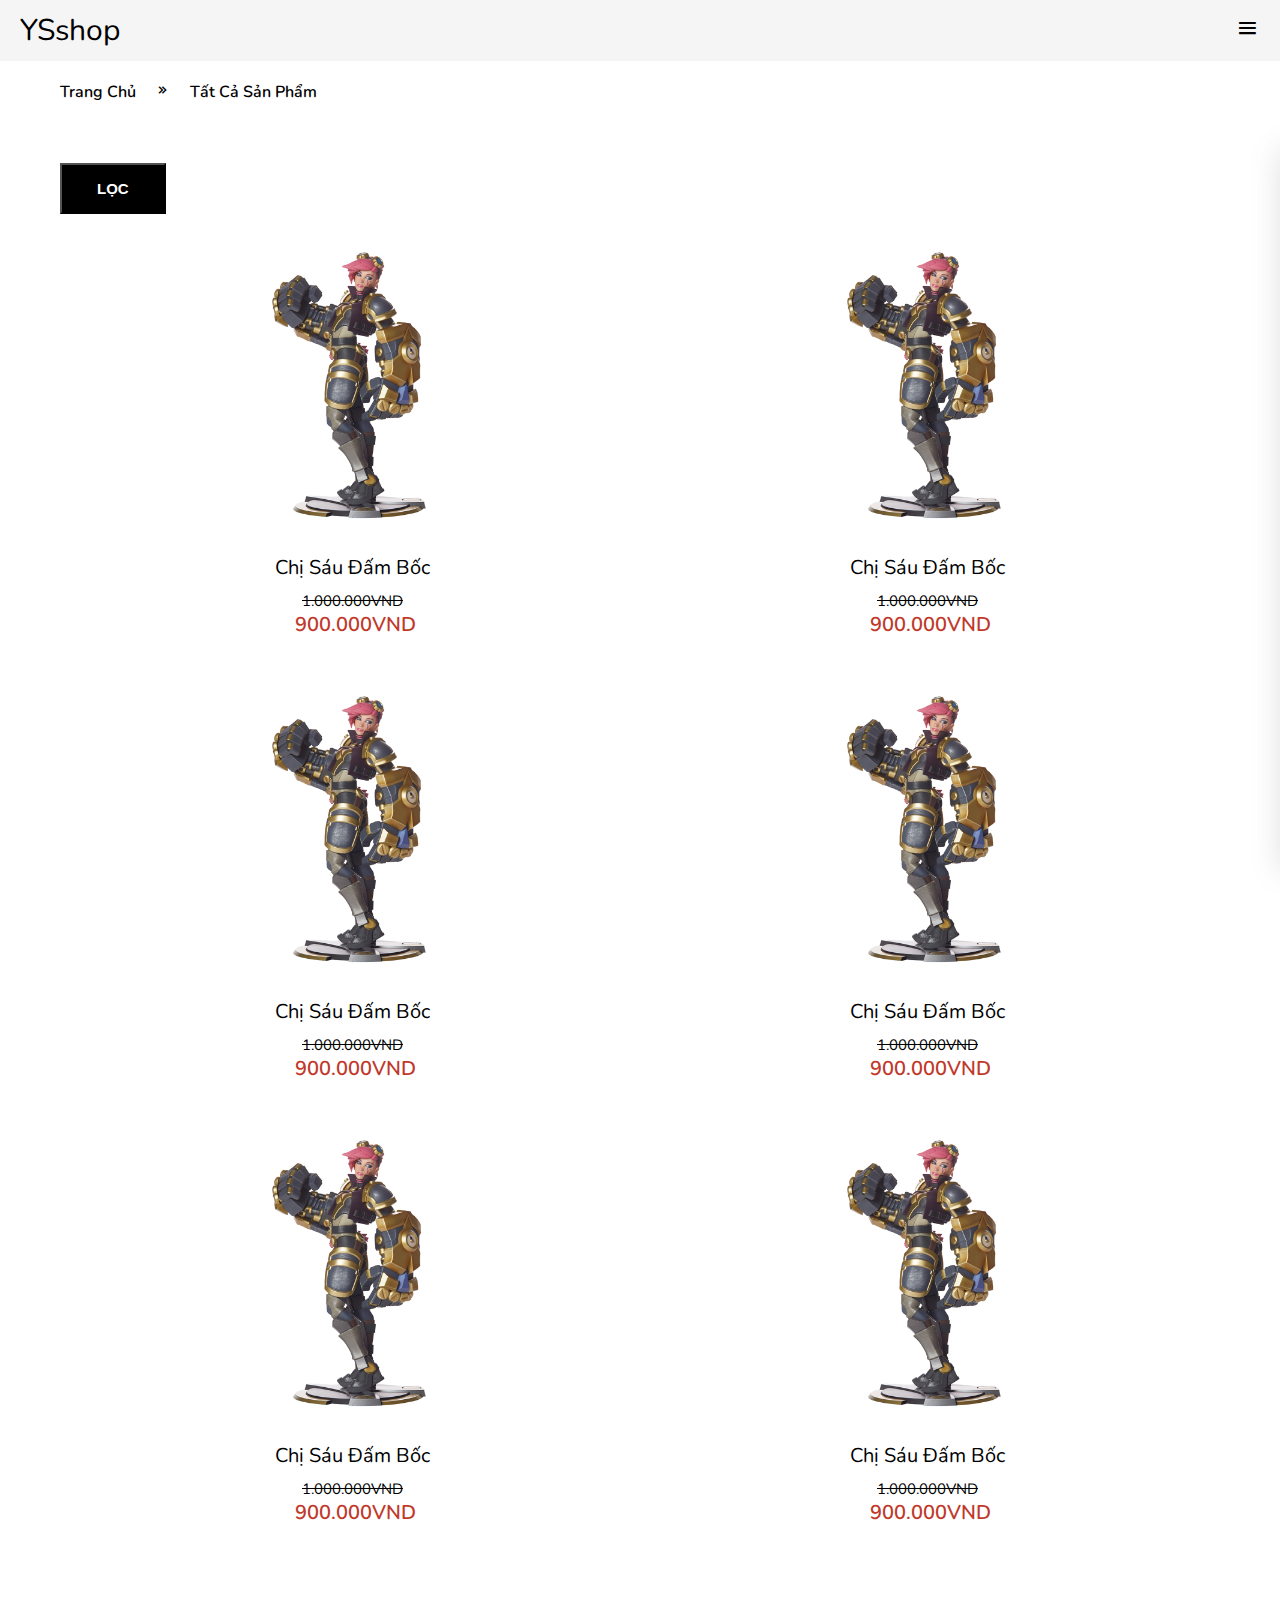
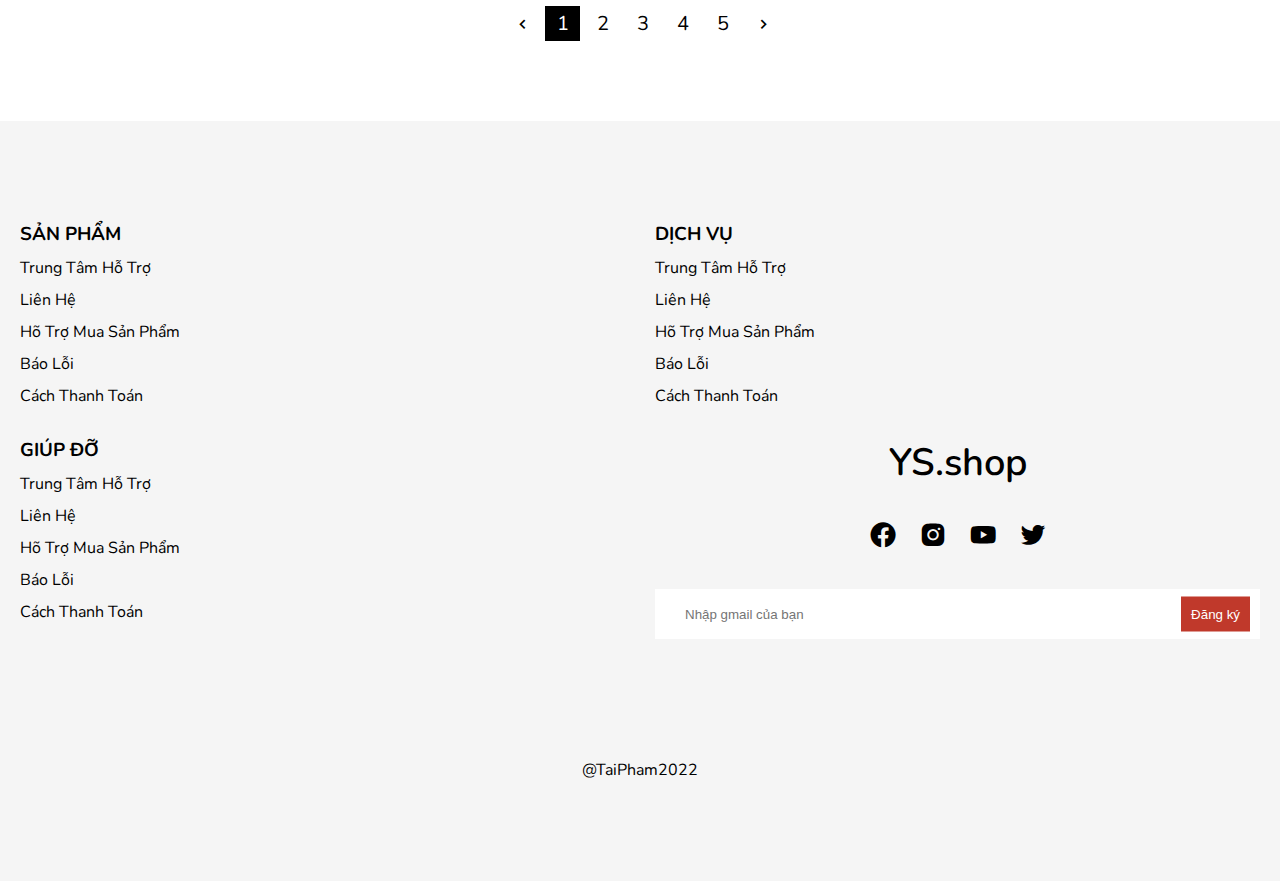
<file: product.html>
<!DOCTYPE html>
<html lang="en">
<head>
    <meta charset="UTF-8">
    <meta http-equiv="X-UA-Compatible" content="IE=edge">
    <meta name="viewport" content="width=device-width, initial-scale=1.0">
    <title>Home</title>
    <!-- GG Font -->
    <link rel="preconnect" href="https://fonts.googleapis.com">
    <link rel="preconnect" href="https://fonts.gstatic.com" crossorigin>
    <link rel="preconnect" href="https://fonts.googleapis.com">
    <link rel="preconnect" href="https://fonts.gstatic.com" crossorigin>
    <link href="https://fonts.googleapis.com/css2?family=Nunito:ital,wght@0,200;0,300;0,400;0,500;0,600;0,700;0,800;0,900;1,200;1,300;1,400;1,500;1,600;1,700;1,800;1,900&display=swap" rel="stylesheet">
    <!-- Boxicons -->    
    <link href='https://unpkg.com/boxicons@2.1.2/css/boxicons.min.css' rel='stylesheet'>
    <!-- App css -->
    <link rel="stylesheet" href="./css/grid.css">
    <link rel="stylesheet" href="./css/app.css">

</head>
<body>
<!-- Header -->
<header>
        <!-- mobie menu -->
        <div class="mobie-menu bg-second">
            <a href="#" class="mobie-logo">YSshop</a>
                <span class="mb-menu-toggle" id="mb-menu-toggle">
                    <i class='bx bx-menu'></i>
                </span>
        </div>
        <!-- end mobie menu -->
        <!-- main header -->
        <div class="header-wrapper" id="header-wrapper">
            <span class="mb-menu-toggle mb-menu-close" id="mb-menu-close">
                <i class='bx bx-x'></i>
            </span>
            <!-- Top header -->
            <div class="bg-second">
                <div class="top-header container">
                    <ul class="devided">
                        <li>
                            <a href="#">+0964412716</a>
                        </li>
                        <li>
                            <a href="#">taithangyasuo@gmail.com</a> 
                        </li>
                    </ul>

                    <ul class="devided">
                        <li class="dropdown">
                            <a href="">ĐƠN VỊ TIỀN TỆ</a> 
                            <i class='bx bxs-chevron-down'></i>
                            <ul class="dropdown-content">
                                <li><a href="">VND</a></li>
                                <li><a href="">USD</a></li>
                                <li><a href="">EUR</a></li>
                            </ul>
                        </li>

                        <li class="dropdown">
                            <a href="">NGÔN NGỮ</a>
                            <i class='bx bxs-chevron-down'></i>
                            <ul class="dropdown-content">
                                <li><a href="">VIETNAMESE</a></li>
                                <li><a href="">JAPANESE</a></li>
                                <li><a href="">ENGLISH</a></li>
                                <li><a href="">SPANISH</a></li>
                            </ul>
                        </li>
                    </ul>
                </div>
            </div>
            <!-- main header -->
            <div class="bg-main">
                <div class="mid-header container">
                    <a href="#" class="logo">YS.shop</a>
                    <div class="search">
                        <input type="text" placeholder="Tìm kiếm">
                        <i class='bx bx-search-alt-2'></i>
                    </div>
                    <ul class="user-name">
                        <li><a href="#" ><i class='bx bx-bell'></i></a></li>
                        <li><a href="#" ><i class='bx bx-user-circle'></i></a></li>
                        <li><a href="./carrt.html" ><i class='bx bx-cart'></i></a></li>  
                        <li><a href="./register.html" ><i class='bx bx-log-in'></i></a></li>    
                    </ul>
                </div>
            </div>
            <!-- end main header -->
            <!-- bottom header -->
            <div class="bg-second">
                <div class="bottom-header container">
                    <ul class="main-menu">
                        <li>
                            <a href="#">Trang chủ</a>
                        </li>
                        <!-- Mega menu -->
                        <li class="mega-dropdown">
                            <a href="./product.html">Sản phẩm <i class='bx bx-chevron-down' ></i></a>
                            <div class="mega-content">
                                <div class="row">
                                    <div class="col-3 col-md-12">
                                        <div class="box">
                                            <h3>Mô hình Akali</h3>
                                            <ul>
                                                <li>
                                                    <a href="#">K/DA Akali - Hàng hiệu</a>
                                                </li>
                                                <li>
                                                    <a href="#">SIÊU PHẨM: Akaili</a>
                                                </li>
                                                <li>
                                                    <a href="#">Akali Thợ Săn</a>
                                                </li>
                                                <li>
                                                    <a href="#">True Damega Akali</a>
                                                </li>
                                            </ul>
                                        </div>
                                    </div>

                                    <div class="col-3 col-md-12">
                                        <div class="box">
                                            <h3>Mô hình Akali</h3>
                                            <ul>
                                                <li>
                                                    <a href="#">K/DA Akali - Hàng hiệu</a>
                                                </li>
                                                <li>
                                                    <a href="#">SIÊU PHẨM: Akaili</a>
                                                </li>
                                                <li>
                                                    <a href="#">Akali Thợ Săn</a>
                                                </li>
                                                <li>
                                                    <a href="#">True Damega Akali</a>
                                                </li>
                                            </ul>
                                        </div>
                                    </div>

                                    <div class="col-3 col-md-12">
                                        <div class="box">
                                            <h3>Mô hình Akali</h3>
                                            <ul>
                                                <li>
                                                    <a href="#">K/DA Akali - Hàng hiệu</a>
                                                </li>
                                                <li>
                                                    <a href="#">SIÊU PHẨM: Akaili</a>
                                                </li>
                                                <li>
                                                    <a href="#">Akali Thợ Săn</a>
                                                </li>
                                                <li>
                                                    <a href="#">True Damega Akali</a>
                                                </li>
                                            </ul>
                                        </div>
                                    </div>

                                    <div class="col-3 col-md-12">
                                        <div class="box">
                                            <h3>Mô hình Akali</h3>
                                            <ul>
                                                <li>
                                                    <a href="#">K/DA Akali - Hàng hiệu</a>
                                                </li>
                                                <li>
                                                    <a href="#">SIÊU PHẨM: Akaili</a>
                                                </li>
                                                <li>
                                                    <a href="#">Akali Thợ Săn</a>
                                                </li>
                                                <li>
                                                    <a href="#">True Damega Akali</a>
                                                </li>
                                            </ul>
                                        </div>
                                    </div>
                                </div>
                                <div class="row img-row">
                                        <div class="col-3">
                                            <div class="box">
                                                <img src="./images/lien-minh-huyen-thoai.png" alt="">
                                            </div>
                                        </div>
                                        <div class="col-3">
                                            <div class="box">
                                                <img src="./images/Teamfight_Tactics_logo.png" alt="">
                                            </div>
                                        </div>
                                        <div class="col-3">
                                            <div class="box">
                                                <img src="./images/ls2.png" alt="">
                                            </div>
                                        </div>
                                        <div class="col-3">
                                            <div class="box">
                                                <img src="./images/vi-2.png" alt="">
                                            </div>
                                        </div>
                                </div>
                            </div>
                        </li>
                        <!-- End mega menu -->
                        <li>
                            <a href="#">Bài viết</a>
                        </li>
                        <li>
                            <a href="#">Liên hệ</a>
                        </li>
                        <li>
                            <a href="#">Giới thiệu</a>
                        </li>
                    </ul>
                </div>
            </div>
            <!-- end bottom header -->

        </div>
        <!-- end header -->
</header>
<!-- End Header -->

<!-- Product content -->
<div class="bg-main">
    <div class="container">
        <div class="box">
            <div class="breadcumb">
                <a href="./index.html">Trang chủ</a>
                <span><i class='bx bx-chevrons-right'></i></span>
                <a href="./product.html">Tất cả sản phẩm</a>
            </div>
        </div>
        <div class="box">
            <div class="row">
                <div class="col-3 filter-col" id="filter-col">
                    <div class="box filter-toggle-box">
                        <button class="btn-flat btn-hover" id="filter-close">Bỏ lọc</button>
                        <div class="box">
                            <span class="filter-header">Danh mục</span>
                            <ul class="filter-list">
                                <li><a href="#">Mô hình LOL</a></li>
                                <li><a href="#">Mô hình TFT</a></li>
                                <li><a href="#">Mô hình ARAM</a></li>
                                <li><a href="#">Mô hình URF</a></li>
                            </ul>
                        </div>
                        <div class="box">
                            <span class="filter-header">
                                Giá
                            </span>
                            <div class="price-range">
                                <input type="text">
                                <span>-</span>
                                <input type="text">
                            </div>
                        </div>
                        <div class="box">
                            <span class="filter-header">
                                Lọc
                            </span>
                            <ul class="filter-list">
                                <li>
                                    <div class="group-checkbox">
                                        <input type="checkbox" id="status1">
                                        <label for="status1">Giảm giá<i class='bx bx-check'></i></label>
                                    </div>
                                </li>
                                <li>
                                    <div class="group-checkbox">
                                        <input type="checkbox" id="status2">
                                        <label for="status2">Còn hàng<i class='bx bx-check'></i></label>
                                    </div>
                                </li>
                                <li>
                                    <div class="group-checkbox">
                                        <input type="checkbox" id="status3">
                                        <label for="status3">Khuyến mãi<i class='bx bx-check'></i></label>
                                    </div>
                                </li>
                            </ul>

                            <span class="filter-header">
                                Lọc theo giá
                            </span>
                            <ul class="filter-list">
                                <li>
                                    <div class="group-checkbox">
                                        <input type="checkbox" id="status4">
                                        <label for="status4">Sản phẩm giá thấp nhất <i class='bx bx-check'></i></label>
                                    </div>
                                </li>
                                <li>
                                    <div class="group-checkbox">
                                        <input type="checkbox" id="status5">
                                        <label for="status5">Sản phẩm giá cao nhất<i class='bx bx-check'></i></label>
                                    </div>
                                </li>
                            </ul>
                        </div>

                        <div class="box">
                            <div class="filter-header">
                               Đánh giá 
                            </div>
                            <ul class="filter-list">
                                <li>
                                    <div class="group-checkbox">
                                        <input type="checkbox" id="status6">
                                        <label for="status6">
                                            <span class="rating">
                                                <i class='bx bxs-star'></i>
                                                <i class='bx bxs-star' ></i>
                                                <i class='bx bxs-star' ></i>
                                                <i class='bx bxs-star' ></i>
                                                <i class='bx bxs-star' ></i>
                                            </span>
                                            <i class='bx bx-check'></i>
                                        </label>
                                    </div>
                                </li>

                                <li>
                                    <div class="group-checkbox">
                                        <input type="checkbox" id="status6">
                                        <label for="status6">
                                            <span class="rating">
                                                <i class='bx bxs-star'></i>
                                                <i class='bx bxs-star' ></i>
                                                <i class='bx bxs-star' ></i>
                                                <i class='bx bx-star' ></i>
                                                <i class='bx bx-star' ></i>
                                            </span>
                                            <i class='bx bx-check'></i>
                                        </label>
                                    </div>
                                </li>

                                <li>
                                    <div class="group-checkbox">
                                        <input type="checkbox" id="status6">
                                        <label for="status6">
                                            <span class="rating">
                                                <i class='bx bxs-star'></i>
                                                <i class='bx bxs-star' ></i>
                                                <i class='bx bx-star' ></i>
                                                <i class='bx bx-star' ></i>
                                                <i class='bx bx-star' ></i>
                                            </span>
                                            <i class='bx bx-check'></i>
                                        </label>
                                    </div>
                                </li>
                            </ul>
                        </div>
                    </div>
                </div>

               <div class="col-9 col-md-12">
                   <div class="box filter-toggle-box">
                       <button class="btn-flat btn-hover " id="filter-toggle">
                           Lọc
                       </button>
                       <div class="box">
                            <div class="row" id="products">
                            </div>
                       </div>
                       <div class="box">
                           <ul class="pagination">
                               <li><a href="#"><i class='bx bx-chevron-left'></i></a></li>
                               <li><a href="#" class="active">1</a></li>
                               <li><a href="#">2</a></li>
                               <li><a href="#">3</a></li>
                               <li><a href="#">4</a></li>
                               <li><a href="#">5</a></li>
                               <li><a href="#"><i class='bx bx-chevron-right'></i></a></li>
                           </ul>
                       </div>
                   </div>
               </div>
            </div>
        </div>
    </div>
</div>
<!-- End Product content -->

<!-- footer -->
<footer class="bg-second">
    <div class="container">
        <div class="row">
            <div class="col-3 col-md-6">
                <h3 class="footer-head">
                    Sản phẩm
                </h3>
                <ul class="menu">
                    <li><a href="#">Trung tâm hỗ trợ</a></li>
                    <li><a href="#">Liên hệ</a></li>
                    <li><a href="#">Hõ trợ mua sản phẩm</a></li>
                    <li><a href="#">Báo lỗi</a></li>
                    <li><a href="#">Cách thanh toán</a></li>
                </ul>
            </div>

            <div class="col-3 col-md-6">
                <h3 class="footer-head">
                    Dịch vụ
                </h3>
                <ul class="menu">
                    <li><a href="#">Trung tâm hỗ trợ</a></li>
                    <li><a href="#">Liên hệ</a></li>
                    <li><a href="#">Hõ trợ mua sản phẩm</a></li>
                    <li><a href="#">Báo lỗi</a></li>
                    <li><a href="#">Cách thanh toán</a></li>
                </ul>
            </div>
            
            <div class="col-3 col-md-6">
                <h3 class="footer-head">
                    Giúp đỡ
                </h3>
                <ul class="menu">
                    <li><a href="#">Trung tâm hỗ trợ</a></li>
                    <li><a href="#">Liên hệ</a></li>
                    <li><a href="#">Hõ trợ mua sản phẩm</a></li>
                    <li><a href="#">Báo lỗi</a></li>
                    <li><a href="#">Cách thanh toán</a></li>
                </ul>
            </div>
            <div class="col-3 col-md-6 col-sm-12">
                <div class="contact">
                    <h3 class="contact-header">
                        YS.shop
                    </h3>
                    <ul class="contact-socials">
                        <li><a href="#">
                            <i class='bx bxl-facebook-circle'></i>
                        </a></li>
                        <li><a href="#">
                            <i class='bx bxl-instagram-alt'></i>
                        </a></li>
                        <li><a href="#">
                            <i class='bx bxl-youtube'></i>
                        </a></li>
                        <li><a href="#">
                            <i class='bx bxl-twitter'></i>
                        </a></li>
                    </ul>
                </div>
                <div class="subscribe">
                    <input type="email" placeholder="Nhập gmail của bạn">
                    <button>Đăng ký</button>
                </div>
            </div>
        </div>
        <div class="nguon">@TaiPham2022</div>
     
    </div>
</footer>

<!-- footer -->
    <script src="./js/app.js"></script>
    <script src="./js/product.js"></script>

</body>
</html>
</file>
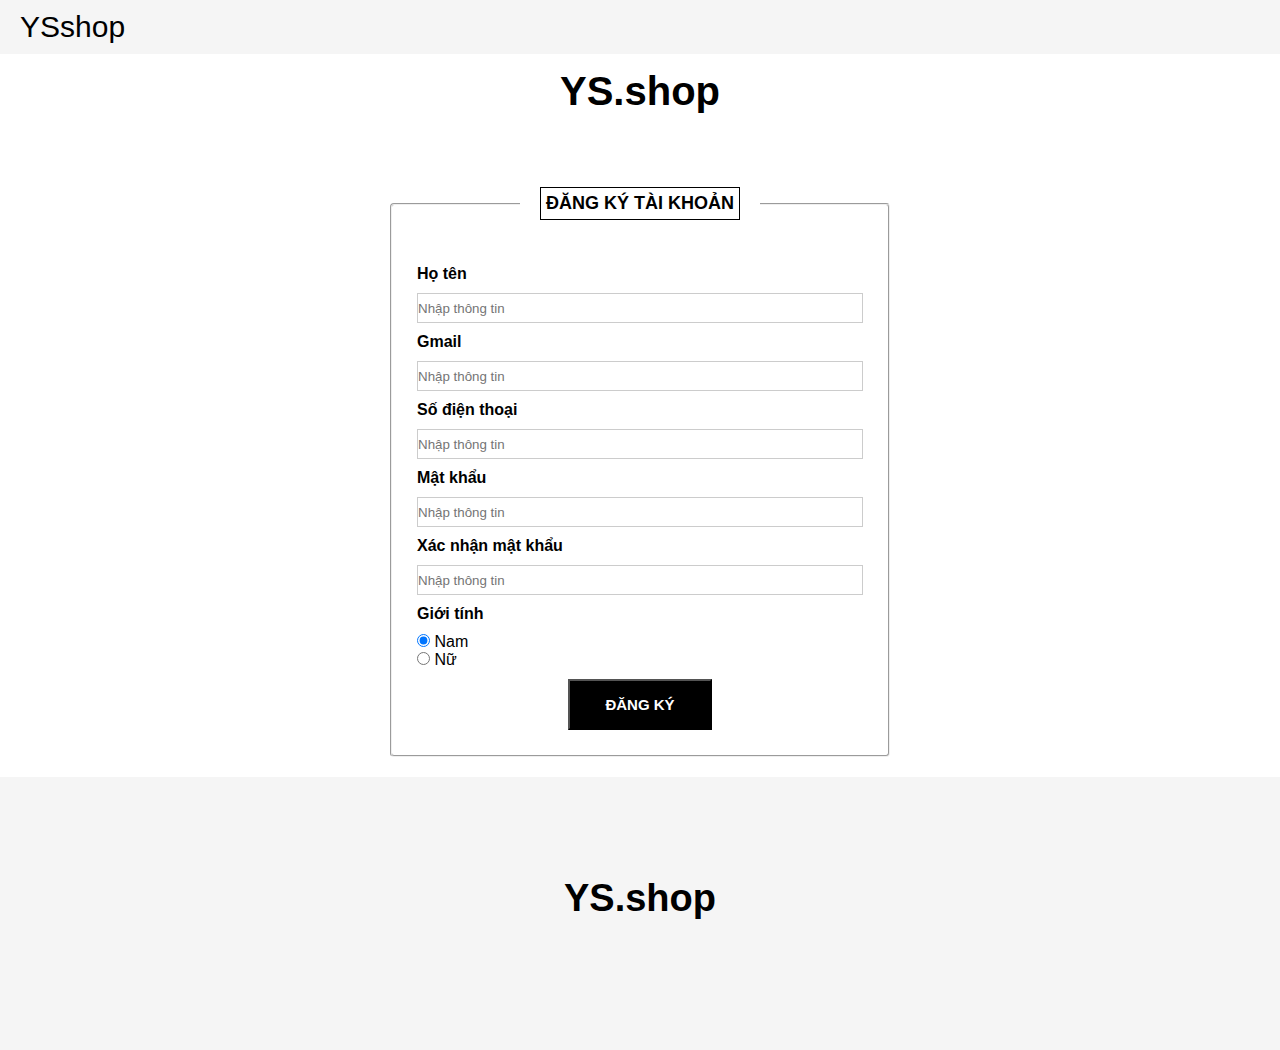
<file: register.html>
<!DOCTYPE html>
<html lang="en">
<head>
    <meta charset="UTF-8">
    <meta http-equiv="X-UA-Compatible" content="IE=edge">
    <meta name="viewport" content="width=device-width, initial-scale=1.0">
    <title>Document</title>
    <link rel="stylesheet" href="./css/app.css">
</head>
<body>
    <header>
        <!-- mobie menu -->
        <div class="mobie-menu bg-second">
            <a href="#" class="mobie-logo">YSshop</a>
                <span class="mb-menu-toggle" id="mb-menu-toggle">
                    <i class='bx bx-menu'></i>
                </span>
        </div>
        <!-- end mobie menu -->
        <!-- main header -->
        <div class="header-wrapper" id="header-wrapper">
            <span class="mb-menu-toggle mb-menu-close" id="mb-menu-close">
                <i class='bx bx-x'></i>
            </span>
            <!-- Top header -->
            <div class="bg-second">
                <div class="top-header container">
                    <ul class="devided">
                        <li>
                            <a href="#">+0964412716</a>
                        </li>
                        <li>
                            <a href="#">taithangyasuo@gmail.com</a> 
                        </li>
                    </ul>
                </div>
            </div>
        </div>
        <!-- end header -->

        <!-- main header -->
        <div class="bg-main">
            <div class="mid-header container">
                <a href="#" class="logo">YS.shop</a>

                <ul class="user-name">
                    <li><a href="#" ><i class='bx bx-bell'></i></a></li>
                    <li><a href="#" ><i class='bx bx-user-circle'></i></a></li>
                    <li><a href="./product-detail.html" ><i class='bx bx-cart'></i></a></li>   
                </ul>
            </div>
        </div>
        <!-- end main header -->
    </header>
    <fieldset>
        <legend for="">
            <h2>ĐĂNG KÝ TÀI KHOẢN</h2>
            
        </legend>
        <form action="" method="POST">
            <div class="form-group">
                <label for="">Họ tên</label>
                <input type="text" name="fullname" id="input_fullname" placeholder="Nhập thông tin" field-name=" họ tên!">
                <p class="error" id="error_fullname"></p>
            </div>
            <div class="form-group">
                <label for="">Gmail</label>
                <input type="email" name="email" id="input_email"placeholder="Nhập thông tin" field-name=" email!">
                <p class="error" id="error_email"></p>
            </div>
            <div class="form-group">
                <label for="">Số điện thoại</label>
                <input type="tel" name="tel" id="input_tel"placeholder="Nhập thông tin" field-name=" số điện thoại!">
                <p class="error" id="error_tel"></p>
            </div>
            <div class="form-group">
                <label for="">Mật khẩu</label>
                <input type="password" name="password" id="input_password"placeholder="Nhập thông tin" field-name=" mật khẩu!">
                <p class="error" id="error_password"></p>
            </div>
            <div class="form-group">
                <label for="">Xác nhận mật khẩu</label>
                <input type="password" name="password_confirm"placeholder="Nhập thông tin" id="input_password_confirm">
            </div>
            <div class="form-group">
                <label for="">Giới tính</label>
                <div>
                    <input type="radio" name="gender" value="1" checked/> Nam <br>
                    <input type="radio" name="gender" value="2"> Nữ  
                </div>
            <div class="form-group">
                <div class="btn">
                    <button type="button" class="btn btn-flat btn-hover" onclick="dangkytaikhoan()">Đăng ký</button>
                </div>
             
            </div>
        </form>

    </fieldset>
<!-- footer -->
<footer class="bg-second">
    <div class="container">
        <div class="row">
            <div class="col-3 col-md-6 col-sm-12">
                <div class="contact">
                    <h3 class="contact-header">
                        YS.shop
                    </h3>
                </div>
            </div>
        </div>
     
    </div>
</footer>

<!-- footer -->
    <script src="./js/register.js"></script>
</body>
</html>
</file>
<file: css/grid.css>
.row {
    display: flex;
    flex-wrap: wrap;
    margin: 0 -15px;
}

.row-revere {
    flex-direction: row-reverse;
}

[class*="col-"] {
    padding: 0 15px;
    margin-bottom: 20px;
}

.col-1 {
    width: 8.33%;
}

.col-2 {
    width: 16.66%;
}

.col-3 {
    width: 25%;
}

.col-4 {
    width: 33.33%;
}

.col-5 {
    width: 41.66%;
}

.col-6 {
    width: 50%;
}

.col-7 {
    width: 58.33%;
}

.col-8 {
    width: 66.66%;
}

.col-9 {
    width: 75%;
}

.col-10 {
    width: 83.33%;
}

.col-11 {
    width: 91.66%;
}

.col-12 {
    width: 100%;
}

/* medium screen */

@media only screen and (max-width: 1280px) {
    .col-md-1 {
        width: 8.33%;
    }

    .col-md-2 {
        width: 16.66%;
    }

    .col-md-3 {
        width: 25%;
    }

    .col-md-4 {
        width: 33.33%;
    }

    .col-md-5 {
        width: 41.66%;
    }

    .col-md-6 {
        width: 50%;
    }

    .col-md-7 {
        width: 58.33%;
    }

    .col-md-8 {
        width: 66.66%;
    }

    .col-md-9 {
        width: 75%;
    }

    .col-md-10 {
        width: 83.33%;
    }

    .col-md-11 {
        width: 91.66%;
    }

    .col-md-12 {
        width: 100%;
    }
}

/* small screen */

@media only screen and (max-width: 750px) {
    .col-sm-1 {
        width: 8.33%;
    }

    .col-sm-2 {
        width: 16.66%;
    }

    .col-sm-3 {
        width: 25%;
    }

    .col-sm-4 {
        width: 33.33%;
    }

    .col-sm-5 {
        width: 41.66%;
    }

    .col-sm-6 {
        width: 50%;
    }

    .col-sm-7 {
        width: 58.33%;
    }

    .col-sm-8 {
        width: 66.66%;
    }

    .col-sm-9 {
        width: 75%;
    }

    .col-sm-10 {
        width: 83.33%;
    }

    .col-sm-11 {
        width: 91.66%;
    }

    .col-sm-12 {
        width: 100%;
    }
}
</file>
<file: css/app.css>
:root {
    --main-bg-color: #fff;
    --second-bg-color: #f5f5f5;
    --third-bg-color: #e3e3e3;
    --grey: #4b4b4b;
    --black: #000;
    --red: #c0392b;
    --top-header-size: 30px;
    --mid-header-size: 80px;
    --bottom-header-size: 45px;
    --btn-bg: #000;
    --btn-border-color: #000;
    --btn-color: #fff;
}

* {
    padding: 0;
    margin: 0;
    box-sizing: border-box;
    -webkit-tap-highlight-color: transparent;
}

body {
    font-family: 'Nunito', sans-serif;
    overflow-x: hidden;
    position: relative;
    background-color: var(--main-bg-color);
    overflow-x: hidden;
}

button {
    cursor: pointer;
}

a {
    display: inline-block;
    text-decoration: none;
    color: unset;
}

li {
    list-style-type: none;
}

img {
    max-width: 100%;
}

.cart-info img {
    width: 250px;
    height: 250px;
    margin-right: 10px;
}

.total-price {
    display: flex;
    justify-content: flex-end;
}

.total-price table {
    border-top: 3px solid var(--grey);
    width: 100%;
    max-width: 350px;
}

.cart-info {
    display: flex;
    flex-wrap: wrap;
}

th {
    text-align: left;
    padding: 5px;
    color: #fff;
    background: var(--grey);
    font-weight: normal;
}

td {
    padding: 10px 5px;
}

td input {
    width: 40px;
    height: 30px;
    padding: 5px;
}

td a {
    color: var(--red);
    font-size: 12px;
    border: 1px solid var(--red);
    padding: 3px 8px;
    margin-top: 5px;
    border-radius: 5px;
    box-shadow: rgba(100, 100, 111, 0.2) 0px 7px 29px 0;
}

.container {
    max-width: 1366px;
    margin: auto;
    padding: 0 20px;
    position: relative;
}

.bg-second {
    background-color: var(--second-bg-color);
}

.bg_main {
    background-color: var(--main-bg-color);
}

.text-red {
    color: var(--red);
}

.mobie-menu {
    align-items: center;
    justify-content: space-between;
    padding: 10px 20px;
    display: none;
}

.mb-menu-close {
    display: none;
}

.top-header {
    height: 30px;
    display: flex;
    justify-content: space-between;
    align-items: center;
}

.top-header ul {
    display: flex;
}

.top-header a {
    font-size: 13px;
}

ul.devided>li {
    margin-right: 10px;
    padding-right: 10px;
    border-right: 1px solid;
}

ul.devided>li:last-child {
    border-right: none;
}

/* dropdow */

.dropdown {
    position: relative;
}

.dropdown:hover .dropdown-content {
    top: 100%;
    opacity: 1;
    visibility: visible;
}

.dropdown-content {
    display: flex;
    opacity: 0;
    visibility: hidden;
    position: absolute;
    top: calc(100% + 10px);
    background-color: #fff;
    flex-direction: column;
    box-shadow: rgba(100, 100, 111, 0.2) 0px 7px 29px 0;
    transition: all 0.4s cubic-bezier(.77, 0, .175, 1);
    z-index: 2;
}

.dropdown-content>li>a {
    padding: 10px;
}

.dropdown-content>li:hover {
    color: var(--red);
}

/* end dropdow */

.mid-header {
    display: flex;
    align-items: center;
    justify-content: space-between;
    height: 80px;
    background-color: var(--main-bg-color);
}

.logo {
    font-size: 40px;
    font-weight: 700;
}

.mb-logo {
    font-size: 25px;
    font-weight: 700;
}

.search {
    width: 600px;
    height: 40px;
    position: relative;
}

.search input {
    height: 100%;
    width: 100%;
    font-size: 16px;
    outline: 0;
    padding: 0 20px;
    border-radius: 10px;
    border: 0;
    background-color: var(--second-bg-color);
}

.search i {
    position: absolute;
    top: 50%;
    transform: translateY(-50%);
    cursor: pointer;
    font-size: 25px;
}

.user-name {
    display: flex;

}

.user-name>li>a {
    font-size: 30px;
    margin-left: 15px;
}

.bottom-header {
    display: flex;
    align-items: center;
    justify-content: center;
}

.main-menu {
    display: flex;
    height: var(--bottom-header-size);
}

.main-menu>li {
    border-bottom: 2px solid transparent;
    border-top: 2px solid transparent;
}

.main-menu>li:hover {
    border-bottom: 2px solid var(--red);
}

.main-menu>li>a {
    display: flex;
    align-items: center;
    margin: 0 20px;
    font-weight: 600;
    height: 100%;

}


/* mega menu */
.mega-content {
    opacity: 0;
    visibility: hidden;
    position: absolute;
    left: 0;
    background-color: var(--main-bg-color);
    width: 100%;
    top: calc(100% + 100px);
    z-index: 2;
    box-shadow: rgba(100, 100, 111, 0.2) 0px 7px 29px 0;
    transition: all 0.4s cubic-bezier(.77, 0, .175, 1);
}

.mega-dropdown:hover .mega-content {
    opacity: 1;
    visibility: inherit;
    top: 100%;
}

.mega-content h3 {
    margin: 20px 0;
    padding-left: 20px;
}

.mega-content ul {
    display: flex;
    flex-direction: column;
}

.mega-content ul>li>a {
    font-weight: normal;
    padding: 10px 0;
    border-bottom: 2px dashed #f5f5f5;
    transition: padding-left .2s ease-in-out;
    margin-left: 0 20px;
    text-transform: capitalize;
}

.mega-content ul>li>a:hover {
    padding-left: 10px;
}

.mega-content ul>li {
    border-bottom: 2px solid transparent;
}

.mega-content ul>li:hover {
    border-bottom: 2px solid var(--red);
}

/* end mega menu */

.box {
    padding: 20px;
}

.hero {
    height: calc(100vh - (var(--top-header-size) + var(--mid-header-size) + var(--bottom-header-size)));
    padding: 0 20px;
}

.slider,
.slider .container {
    height: 100%;
    position: relative;
}

.slide {
    height: 0;
    position: absolute;
    display: flex;
    inset: 0;
    overflow: hidden;
    visibility: hidden;
}

.slide.active {
    visibility: visible;
    height: 100%;
}

.slide .info {
    width: 50%;
    display: flex;
    flex-direction: column;
    justify-content: center;
    height: 100%;
}

.info-content h2 {
    font-size: 70px;
    margin: 10px 0 35px;
}

.info-content button {
    margin-top: 30px;
}

.slide .img {
    width: 45%;
    display: flex;
    align-items: center;
    justify-content: center;
}

.btn-flat {
    display: inline-block;
    border: 2px solid --btn-border-color;
    background-color: var(--btn-bg);
    color: var(--btn-color);
    padding: 15px 35px;
    font-size: 15px;
    outline: 0;
    font-weight: 600;
    text-transform: uppercase;
}

.btn-hover {
    transition: all .3s ease-in-out;
}

.btn-hover:hover {
    background-color: var(--btn-color);
    color: var(--btn-bg);
}

.slide-controll {
    position: absolute;
    top: 50%;
    transform: translateY(-50%);
    outline: 0;
    border: 0;
    border-radius: 50%;
    font-size: 25px;
    display: flex;
    align-items: center;
    padding: 10px;
    transition: all 0.3s cubic-bezier(0.77, 0, 0.175, 1);
}

.slide-controll:hover {
    background-color: var(--btn-bg);
    color: var(--btn-color);
}

.slide-next {
    right: -80px;
}

.slide-prev {
    left: -80px;
}

.slider:hover .slide-next {
    right: 5px;
}

.slider:hover .slide-prev {
    left: 5px;
}


.product-img {
    display: flex;
    align-items: center;
    justify-content: center;
}

.product-img>img {
    max-width: 70%;
}

.product-img-list {
    display: flex;
    align-items: center;
    justify-content: center;
}

.product-img-item {
    width: 90px;
    cursor: pointer;
    margin: 0 10px;
    border: 1px solid var(--third-bg-color);
}

.product-img-item:hover {
    background-color: var(--third-bg-color);
}

/* slide animation */
.top-down {
    transform: translateY(-100%);
    opacity: 0;
    visibility: hidden;
    transition: all 0.3s cubic-bezier(0.77, 0, 0.175, 1);
}

.slide.active .top-down {
    transform: translateY(0);
    opacity: 1;
    visibility: visible;
}

.right-left {
    transform: translateX(-100%);
    opacity: 0;
    visibility: hidden;
    transition: all 0.3s cubic-bezier(0.77, 0, 0.175, 1);
}

.slide.active .right-left {
    transform: translateX(0);
    opacity: 1;
    visibility: visible;
}


.left-right-left {
    transform: translateX(-100%);
    opacity: 0;
    visibility: hidden;
    transition: all 0.3s cubic-bezier(0.77, 0, 0.175, 1);
}

.slide.active .left-right-left {
    transform: translateX(0);
    opacity: 1;
    visibility: visible;
}

.promotion {
    padding: 15px;
}

.promotion [class*="col-"] {
    padding: 15px;
}

.promotion-box {
    display: flex;
    background-color: var(--third-bg-color);
    position: relative;
}

.promotion-box .text {
    flex-grow: 1;
    padding: 20px;
}

.promotion-box .text h3 {
    font-size: 25px;
}

.promotion-box .text button {
    margin-top: 30px;
}

.promotion-box img {
    margin-right: 50px;
    width: 200px;
    transition: transform 0.3s ease-in-out;
}

.promotion-box:hover img {
    transform: scale(1.1);
}

.section {
    padding: 60PX 0;
}

.section-header,
.section-footer {
    text-align: center;
    margin: 80px 0 70px;
    text-transform: uppercase;
}

.section-footer h2 {
    font-size: 40px;
}


.product-card {
    background-color: var(--main-bg-color);
    transition: all .3s ease-in-out;
}

.product-card:hover {
    background-color: var(--second-bg-color);
}

.product-card-img {
    height: 300px;
    overflow: hidden;
    display: flex;
    align-items: center;
    justify-content: center;
}

.product-card-img img {
    max-height: 100%;
    transition: all .3s ease-in-out;
}

/* .product-card-img img:nth-child(1){
    opacity: 1;
    visibility: visible;
} */

.product-card-img img:nth-child(2) {
    display: none;
}

.product-card:hover .product-card-img img:nth-child(1) {
    display: none;
}

.product-card:hover .product-card-img img:nth-child(2) {
    display: block;
}

.product-card-info {
    padding: 20px;
    text-align: center;
    position: relative;
}

.product-card-name {
    font-size: 20px;
    margin-bottom: 10px;
}

.product-card-price {
    font-size: 15px;
}

.product-card-price .curr-price {
    margin-left: 5px;
    font-size: 20px;
    font-weight: 600;
    color: var(--red);
}

.product-card-info .product-btn {
    position: absolute;
    bottom: 100%;
    left: 0;
    width: 100%;
    display: flex;
    align-items: center;
    justify-content: center;
    opacity: 0;
    visibility: hidden;
    transform: translateY(20px);
    transition: all 0.3s ease-in-out;
}

.product-card:hover .product-btn {
    opacity: 1;
    visibility: visible;
    transform: translateY(0);
}

.product-btn>*~* {
    margin-left: 5px;
}

.btn-shop-now,
.btn-cart-add {
    font-size: 15px;
    padding: 5px 10px;
    line-height: 17px;
}

.sp-item-name {
    font-size: 55px;
    font-weight: 600;
    margin-bottom: 30px;
}

.sp-item-description {
    margin-bottom: 60px;
    text-align: justify;
}

.blog {
    display: flex;
    margin-bottom: 60px;
}

.blog-img,
.blog-info {
    width: 50%;
}

.video {
    width: 100%;
    height: 100%;
}

.blog-info {
    padding: 50px;
}

.blog-title {
    font-size: 30px;
    margin-bottom: 30px;
}

.blog-preview {
    text-align: justify;
    margin-bottom: 50px;
}

footer {
    padding: 100px 0;

}

.footer-head {
    margin-bottom: 10px;
    text-transform: uppercase;
}

footer ul li {
    margin-bottom: 10px;
}

.contact-header {
    text-align: center;
    font-weight: 600;
    margin-bottom: 30px;
    font-size: 38px;
}

.contact-socials {
    display: flex;
    justify-content: center;
}

.contact-socials a {
    font-size: 30px;
    margin: 0 10px;
}

.contact-socials a:hover {
    color: var(--grey);
}

.menu li a {
    text-transform: capitalize;
    transition: transform .3s ease-in-out;
}

.menu li a:hover {
    color: var(--red);
    transform: translateX(10px);
}

.subscribe {
    position: relative;
    margin-top: 20px;
}

.subscribe input {
    width: 100%;
    height: 50px;
    outline: 0;
    border: 0;
    padding: 0 30px;
}

.subscribe button {
    position: absolute;
    top: 50%;
    right: 10px;
    transform: translateY(-50%);
    outline: 0;
    border: 0;
    background-color: var(--red);
    color: var(--btn-color);
    padding: 10px;
}

.subscribe button:hover {
    background-color: var(--black);
}

.mb-menu-toggle {
    font-size: 25px;
}

.breadcumb {
    font-weight: 600;
    padding-left: 20px;
}

.breadcumb a {
    text-transform: capitalize;
}

.breadcumb a:hover {
    color: var(--red);
}

.breadcumb span {
    margin: 0 15px;
}

.filter-header {
    display: block;
    margin: 20px 0;
    font-weight: 600;
    text-transform: capitalize;
}

.filter-list>li {
    margin-bottom: 20px;
}

.filter-toggle-box {
    /* display: none; */
}

.price-range {
    display: flex;
    align-items: center;
    justify-content: center;
}

.price-range span {
    flex-grow: 1;
    text-align: center;
    margin: 0 10px;
}

.price-range input {
    width: 40%;
    outline: none;
    padding: 5px;
}

.group-checkbox {
    text-align: left;

}

.group-checkbox input {
    opacity: 0;
    height: 0;
    width: 0;
    cursor: pointer;
}

.group-checkbox label {
    cursor: pointer;
    padding-left: 40px;
    position: relative;
}

.group-checkbox label::before {
    content: "";
    position: absolute;
    left: 0;
    top: -4px;
    width: 22px;
    height: 22px;
    background-color: var(--main-bg-color);
    border: 2px solid #7b7979;
}

.group-checkbox label>i {
    position: absolute;
    left: 2px;
    top: -2px;
    color: var(--black);
    font-size: 21px;
    transform: scale(0);
    transition: transform 0.1s ease-in-out;
}

.group-checkbox input:checked+label i {
    transform: scale(1);
}

.rating i {
    color: #ffc107;
}

.pagination {
    display: flex;
    align-items: center;
    justify-content: flex-end;
}


.pagination>li>a {
    display: flex;
    align-items: center;
    justify-content: center;
    width: 35px;
    height: 35px;
    margin-left: 5px;
    font-size: 20px;
}

.pagination>li>a.active {
    background-color: var(--black);
    color: var(--main-bg-color);
}

.pagination>li>a:hover {
    border: 2px solid var(--black);
}

.col-9 button {
    display: none;
}

.product-row {
    padding: 45px 0;

}

.magin {
    margin-top: 30px;
}

.product-info>*~* {
    margin-top: 25px;
}

.product-description {
    font-size: 18px;
    text-align: justify;
}

.product-info-price {
    font-weight: 600;
    font-size: 30px;
    color: var(--red);
}

.product-info-detail-title {
    font-weight: 600;
    color: gray;
}

.product-quantity-wrapper {
    display: flex;
    align-items: center;
}

.product-quantity {
    margin: 0 12px;
    width: 30px;
    background-color: gray;
    display: grid;
    place-items: center;
    border-radius: 50%;
    cursor: pointer;
}

/* responsive */

@media only screen and (max-width: 1280px) {
    .mobie-menu {
        display: flex;
    }

    .header-wrapper {
        display: flex;
        flex-direction: column;
        height: 100vh;
        width: 100%;
        overflow-x: auto;
        position: fixed;
        top: 0;
        right: 100%;
        background-color: var(--main-bg-color);
        z-index: 99;
        transition: right 0.3s ease-in-out;
    }

    .header-wrapper.active {
        right: 0;
    }

    .mobie-logo {
        font-size: 30px;

    }

    .mb-menu-close {
        display: block;
        position: absolute;
        right: 43px;
        top: 18px;
        z-index: 99;
    }

    .top-header {
        display: none;
    }

    .mid-header {
        display: flex;
        flex-direction: column;
        padding: 0 20px;
        height: unset;
    }

    .mid-header>* {
        margin-top: 15px;
    }

    .search {
        width: 100%;
    }

    .bottom-header {
        justify-content: flex-start;
    }

    .main-menu {
        height: unset;
        flex-direction: column;
    }

    .main-menu a {
        padding: 10px 0;

    }

    .mega-dropdown>a>i {
        display: none;
    }

    .mega-content {
        position: relative;
        opacity: 1;
        visibility: visible;
        box-shadow: unset;
        background-color: transparent;
        padding-left: 50px;
    }

    .mega-content ul {
        padding-left: 0px;
    }

    .mega-content h3 {
        font-size: 20px;
        padding: 20px 0;
        margin: unset;
    }

    .mega-content ul>li>a {
        padding: 5px 0;
    }

    .mega-content .img-row {
        display: none;
    }

    .hero {
        height: calc(80vh - (var(--top-header-size) + var(--mid-header-size) + var(--bottom-header-size)));

        margin-bottom: 60px;
    }

    .slide {
        flex-direction: column-reverse;
    }

    .slide>.info,
    .slide>.img {
        width: 100%;
    }

    .slide>.img>img {
        max-width: 300px;
    }

    .info-content p {
        display: none;
    }

    .info-content button {
        margin-top: unset;
    }

    .slide-next,
    .slider:hover .slide-next {
        right: 40%;
    }

    .slide-prev,
    .slider:hover .slide-prev {
        left: 40%;
    }

    .slide-next,
    .slide-prev {
        bottom: -70px;
        transform: unset;
        top: unset;
    }

    .product-btn {
        opacity: 1;
        visibility: visible;
        transform: translateY(0);
        position: relative;
        margin-bottom: 20px;
    }

    .sp-item-info {
        padding-right: 35px;
    }

    .blog {
        flex-wrap: wrap;
    }

    .blog-img,
    .blog-info {
        width: 100%;
    }

    .video {
        width: 100%;
        height: 250%;
    }

    .row-revere .blog-info {
        margin-top: 200px;
    }

    .filter-toggle-box {
        display: block;
    }

    .filter-col {
        position: fixed;
        width: 100%;
        background-color: var(--main-bg-color);
        z-index: 98;
        left: 100%;
        height: 80vh;
        overflow-y: scroll;
        box-shadow: rgba(100, 100, 111, 0.2) 0px 7px 29px 0px;
        transition: left 0.2s ease-in-out;
    }

    .filter-col.active {
        left: 0;
    }

    .pagination {
        justify-content: center;
    }

    .col-9 button {
        display: block;
    }


}

@media only screen and (max-width: 750px) {
    .hero {
        height: calc(70vh - (var(--top-header-size) + var(--mid-header-size) + var(--bottom-header-size)));

        margin-bottom: 60px;
    }

    .info-content h2 {
        margin: unset;
        font-size: 40px;

    }

    .promotion {
        padding-top: 45px;
    }

    .promotion-box {
        height: unset;
    }

}





/* end slide animation */

.trans-delay-0-2 {
    transition-delay: 0.1s;
}

.trans-delay-0-4 {
    transition-delay: 0.2s;
}

.trans-delay-0-6 {
    transition-delay: 0.3s;
}

.trans-delay-0-8 {
    transition-delay: 0.4s;
}






/* cart items */

.cart {
    max-width: 1280px;
    margin: 100px auto;
    border: 2px solid #f2f2f2;
    padding: 15px;
    border-radius: 5px;
}

.title {
    margin-top: 0;
    margin-bottom: 0;
    padding-bottom: 15px;
    border-bottom: 1px solid #f2f2f2;
}

.item-product {
    display: flex;
    align-items: center;
    padding: 15px 0;
    border-bottom: 1px solid #f2f2f2;
    position: relative;
}

.remove-product {
    font-size: 24px;
    position: absolute;
    top: 8px;
    right: 0;
}

.item-product:last-child {
    padding-bottom: 0;
    border-bottom: 0;
}

/* .item-product > div trỏ đến div con trực tiếp */
.item-product>div {
    width: 50%;
}

.left {
    display: flex;
}

.img_product {
    display: inline-block;
    max-width: 120px;
    margin-right: 8px;
}

.product_name {
    margin: 0;
    font-size: 20px;
}

.origin {
    font-size: 16px;
    margin-top: 5px;
}

.price {
    font-size: 18px;
    font-weight: bold;
    color: var(--grey);
    margin-top: 5px;
}

.right {
    display: flex;
    justify-content: space-between;
}

.total_1_sp {
    font-size: 20px;
    font-weight: bold;
    color: var(--grey);
}

.total_price {
    text-align: right;
    font-size: 23px;
    font-weight: bold;
    margin-top: 20px;
}

#total_price_prduct {
    color: var(--grey);
}

.action {
    text-align: right;
    margin-top: 20px;
}

.btn-payment {
    background-color: green;
    color: white;
    font-size: 20px;
    padding: 10px 30px;
    border: 0;
    border-radius: 5px;
}

/* end cart items */


/* register */
fieldset {
    max-width: 500px;
    box-sizing: border-box;
    margin: 20px auto;
    border-radius: 4px;
}

legend {
    text-align: center;
    text-transform: uppercase;
    font-weight: bold;
}

legend h2 {
    border: 1px solid #000;
    font-size: 18px;
    margin: 20px;
    padding: 5px;

}

form {
    padding: 15px;

}

.form-group {
    margin: 10px;
}

.form-group label {
    display: block;
    font-size: 16px;
    font-weight: bold;
    margin-bottom: 10px;
}

.form-group>input {
    width: 100%;
    box-sizing: border-box;
    height: 30px;
    border: 1px solid #ccc;
    border-radius: 5p
}

.form-group>input:focus {
    outline: unset;
}

.btn {
    text-align: center;
}

.error {
    display: none;
    color: var(--red);
    margin-top: 3px;
}

/* end register */

.nguon {
    margin-top: 100px;
    text-align: center;
}
</file>
